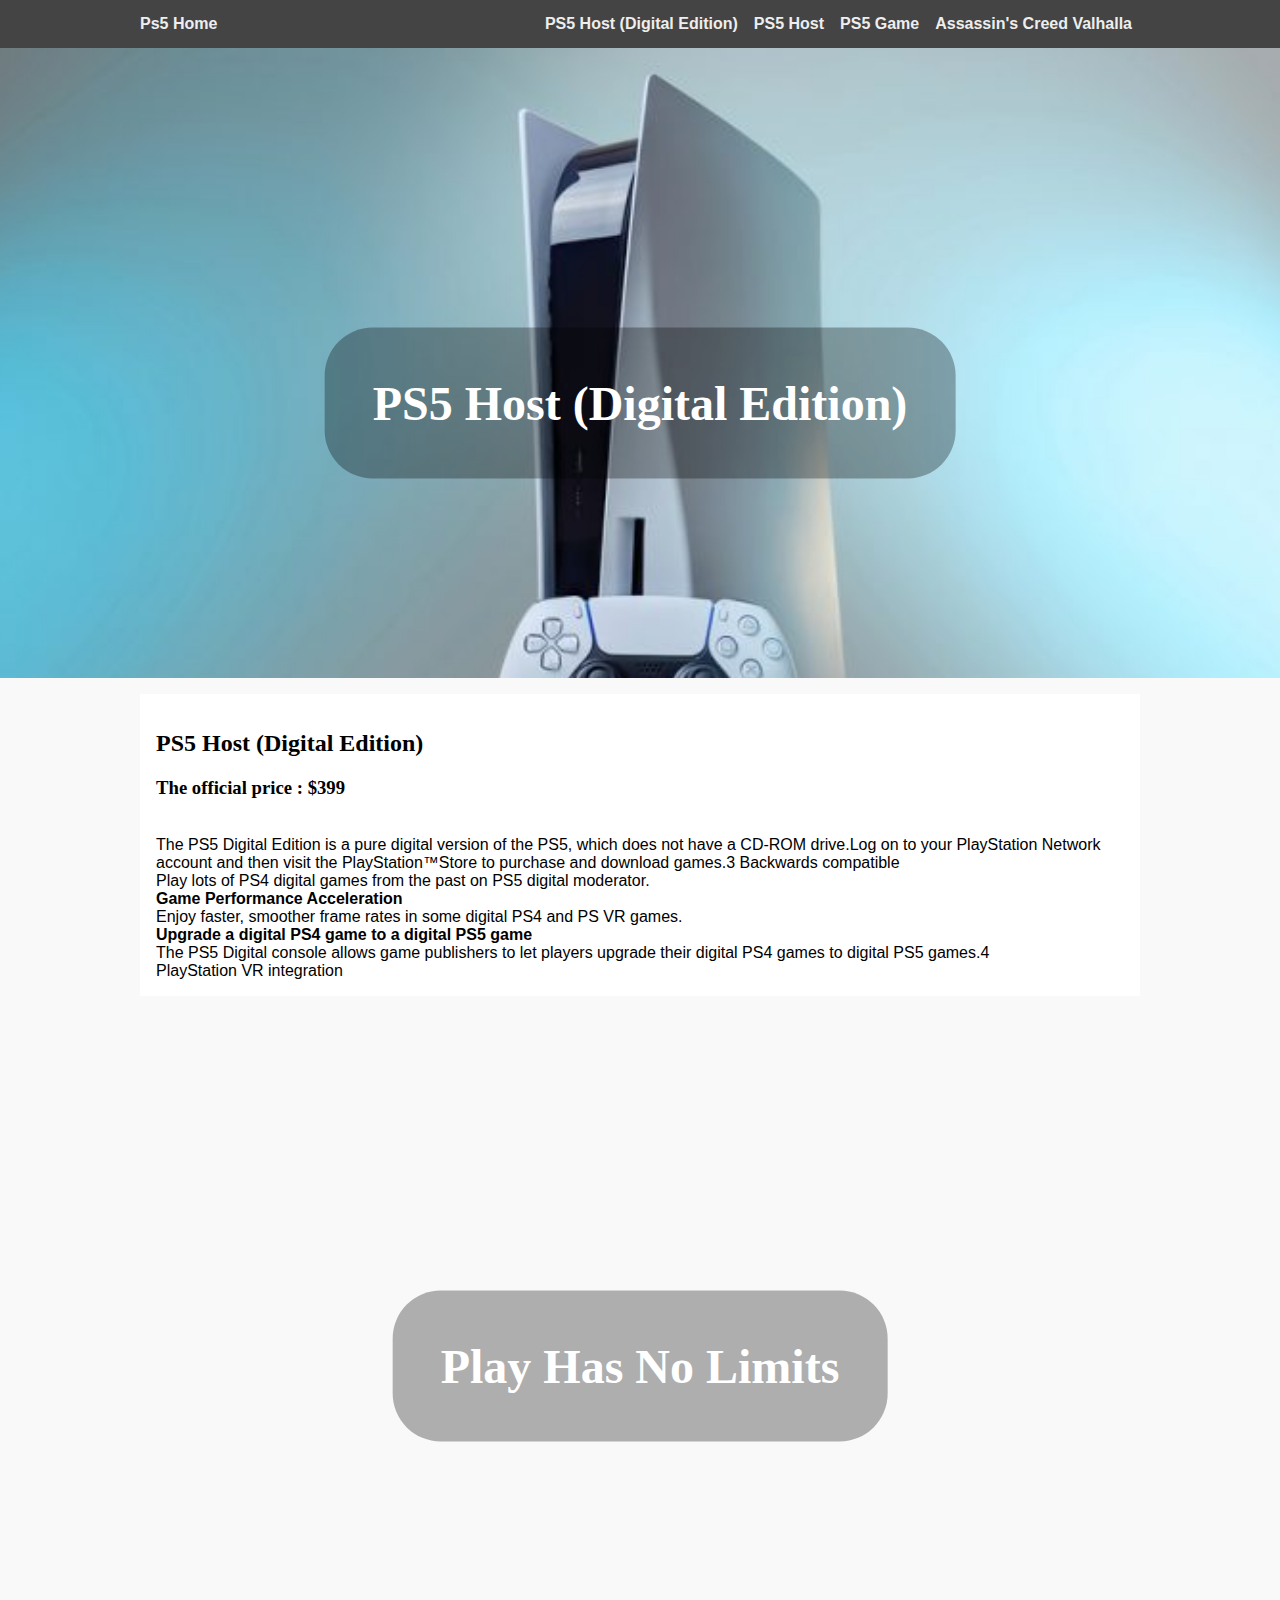
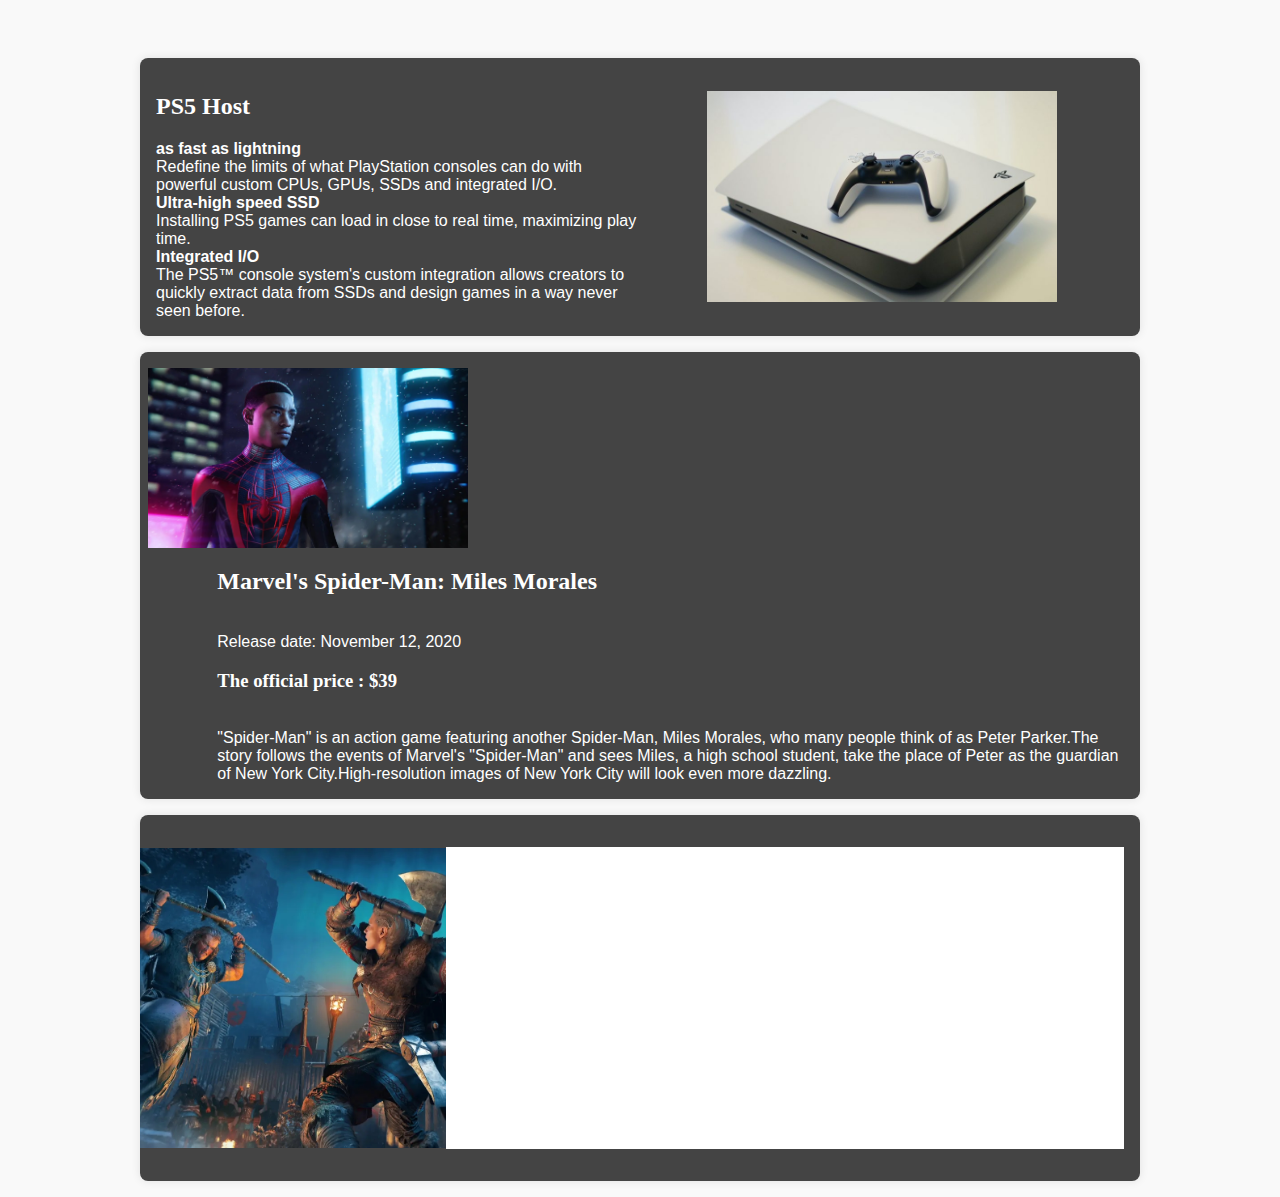
<file: zitian.zhou/m02/index.html>
<!DOCTYPE html>
<html lang="en">
<head>
	<meta charset="UTF-8">
	<meta name="viewport" content="width=device-width, initial-scale=1.0">
	<title>Zhou Store</title>
	<link rel="stylesheet" href="css/storetheme.css">
	<link rel="stylesheet" href="lib/styleguide.css">
</head>
<body>
	<header class="navbar">
		<div class="container display-flex flex-align-center">
			<div class="flex-none">
				<h1>Ps5 Home</h1>
			</div>
			<div class="flex-stretch"></div>

			<nav class="nav flex-none">
				<ul class="display-flex">
					<li><a href="#article1">PS5 Host (Digital Edition)</a></li>
					<li><a href="#article2">PS5 Host</a></li>
					<li><a href="#article3">PS5 Game</a></li>
					<li><a href="#article4">Assassin's Creed Valhalla</a></li>
				</ul>
			</nav>
		</div>
	</header>

	<div class="view-window" style="background-image:url(img/p1.jpg)">
		<h2>PS5 Host (Digital Edition)</h2>
	</div>


	<div class="container">
		<article id="article1" class="article card">
			<h2>PS5 Host (Digital Edition)</h2>
			<h3>The official price : $399</h3>
			<div class="article-body">
				<br/>
        	The PS5 Digital Edition is a pure digital version of the PS5, which does not have a CD-ROM drive.Log on to your PlayStation Network account and then visit the PlayStation™Store to purchase and download games.3
        	Backwards compatible

        	<br/>
        	Play lots of PS4 digital games from the past on PS5 digital moderator.
	        <br/>
	        <strong>Game Performance Acceleration</strong>
	        <br/>
	        Enjoy faster, smoother frame rates in some digital PS4 and PS VR games.
	        <br/>
	        <strong>Upgrade a digital PS4 game to a digital PS5 game</strong>
	        <br/>
	        The PS5 Digital console allows game publishers to let players upgrade their digital PS4 games to digital PS5 games.4
	        <br/>
	        PlayStation VR integration
	        <br/>
			</div>
		</article>

	</div>

	<div class="view-window" style="background-image:url(img/bg2.jpg)">
		<h2>Play Has No Limits</h2>
	</div>

	<div class="container">
		<div class="card soft dark display-flex">
			<article id="article2" class="article flex-stretch" style="width:50%">
			<h2>PS5 Host</h2>
			<div class="article-body">
				 <strong> as fast as lightning</strong>
	        <br/>
	        Redefine the limits of what PlayStation consoles can do with powerful custom CPUs, GPUs, SSDs and integrated I/O.
	        <br/>
	       <strong> Ultra-high speed SSD</strong>
	        <br/>
	        Installing PS5 games can load in close to real time, maximizing play time.
	        <br/>
	        <strong>Integrated I/O</strong>
	        <br/>
	        The PS5™ console system's custom integration allows creators to quickly extract data from SSDs and design games in a way never seen before.
        <br/>
			</div>
		</article>
			<div class="flex-stretch display-flex flex-align-center flex-justify-center" style="width:50%">
			<img src="img/ps5-780x470.jpeg" alt="" style="width:350px">
			</div>
		</div>
	

		<article id="article3" class="card soft dark display-flex">
			<h2>PS5 Game</h2>
			<div class="article-body">
				<div class="flex-stretch display-flex flex-align-center flex-justify-center" style="width:20%">
				<img src="img/spider.webp.jpg" alt="" style="height:180px;">
			</div>
				 <h2>Marvel's Spider-Man: Miles Morales</h2>
	          <br/>
	          Release date: November 12, 2020
	          <br/>
	         <h3>The official price : $39</h3>
	          <br/>
	          "Spider-Man" is an action game featuring another Spider-Man, Miles Morales,
	          who many people think of as Peter Parker.The story follows the events of Marvel's "Spider-Man" and sees Miles, a high school student,
	          take the place of Peter as the guardian of New York City.High-resolution images of New York City will look even more dazzling.
			</div>
		</article>

		<div class="card soft dark display-flex">
			<div class="flex-stretch display-flex flex-align-center flex-justify-center" style="width:30%">
				<img src="img/va.webp.jpg" alt="" style="height:300px;">
			</div>
			<article id="article4" class="article card">
			<h2>Assassin's creed Valhalla</h2>
			<div class="article-body">
				  Release date: November 12, 2020
          <br/>
          <h3>The official price : $39</h3>
          <br/>
          <br/>
	          Introductions: Assassin's Creed is the latest in a series of stealth games.
	          This work takes the most turbulent Viking era - the England of the 9th century as the stage,
	          describes the Viking leader Ivel's battle deeds and glorious course.
	          In addition to the assassinations and free-wheeling parkour moves that are the hallmarks of the series,
	          Viking style, bold action is added.The PS5 version supports 4K/ 60FPS.
			</div>
		</article>
		</div>
</div>
</body>
</html>
</file>
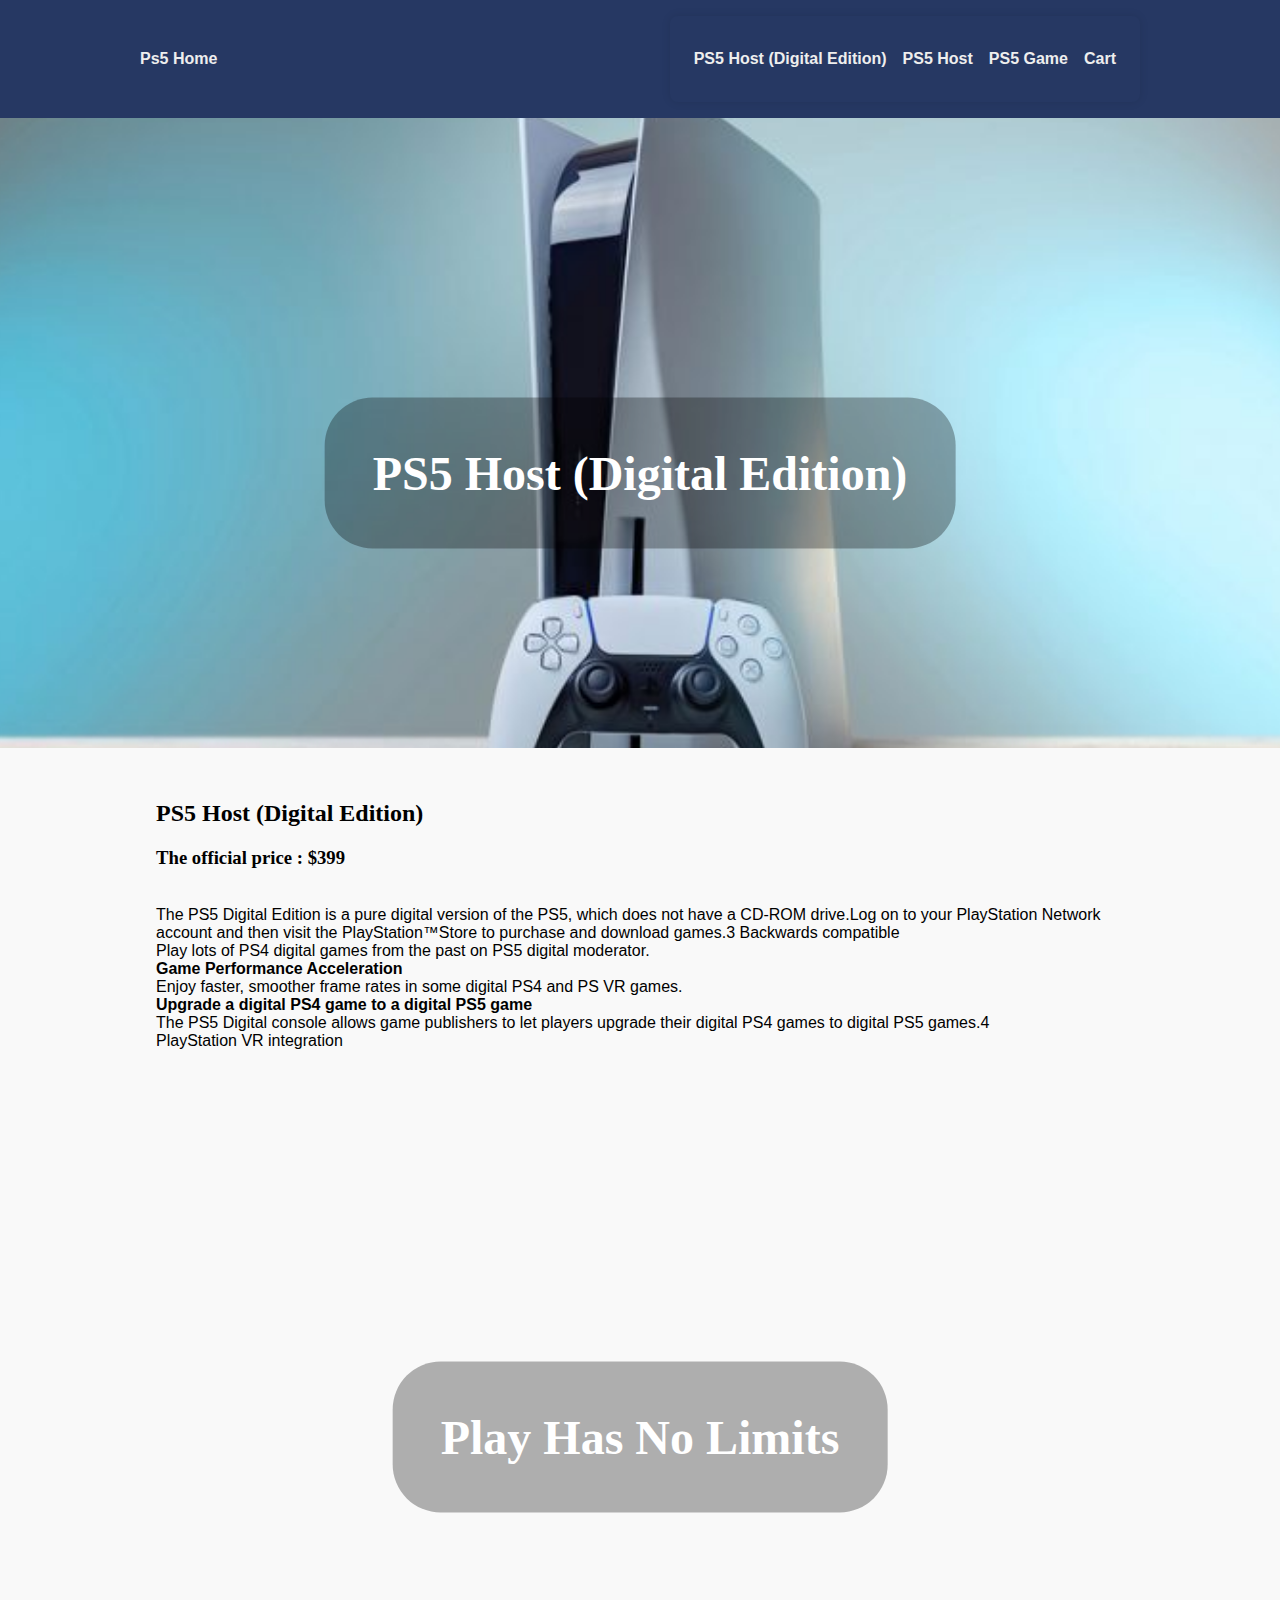
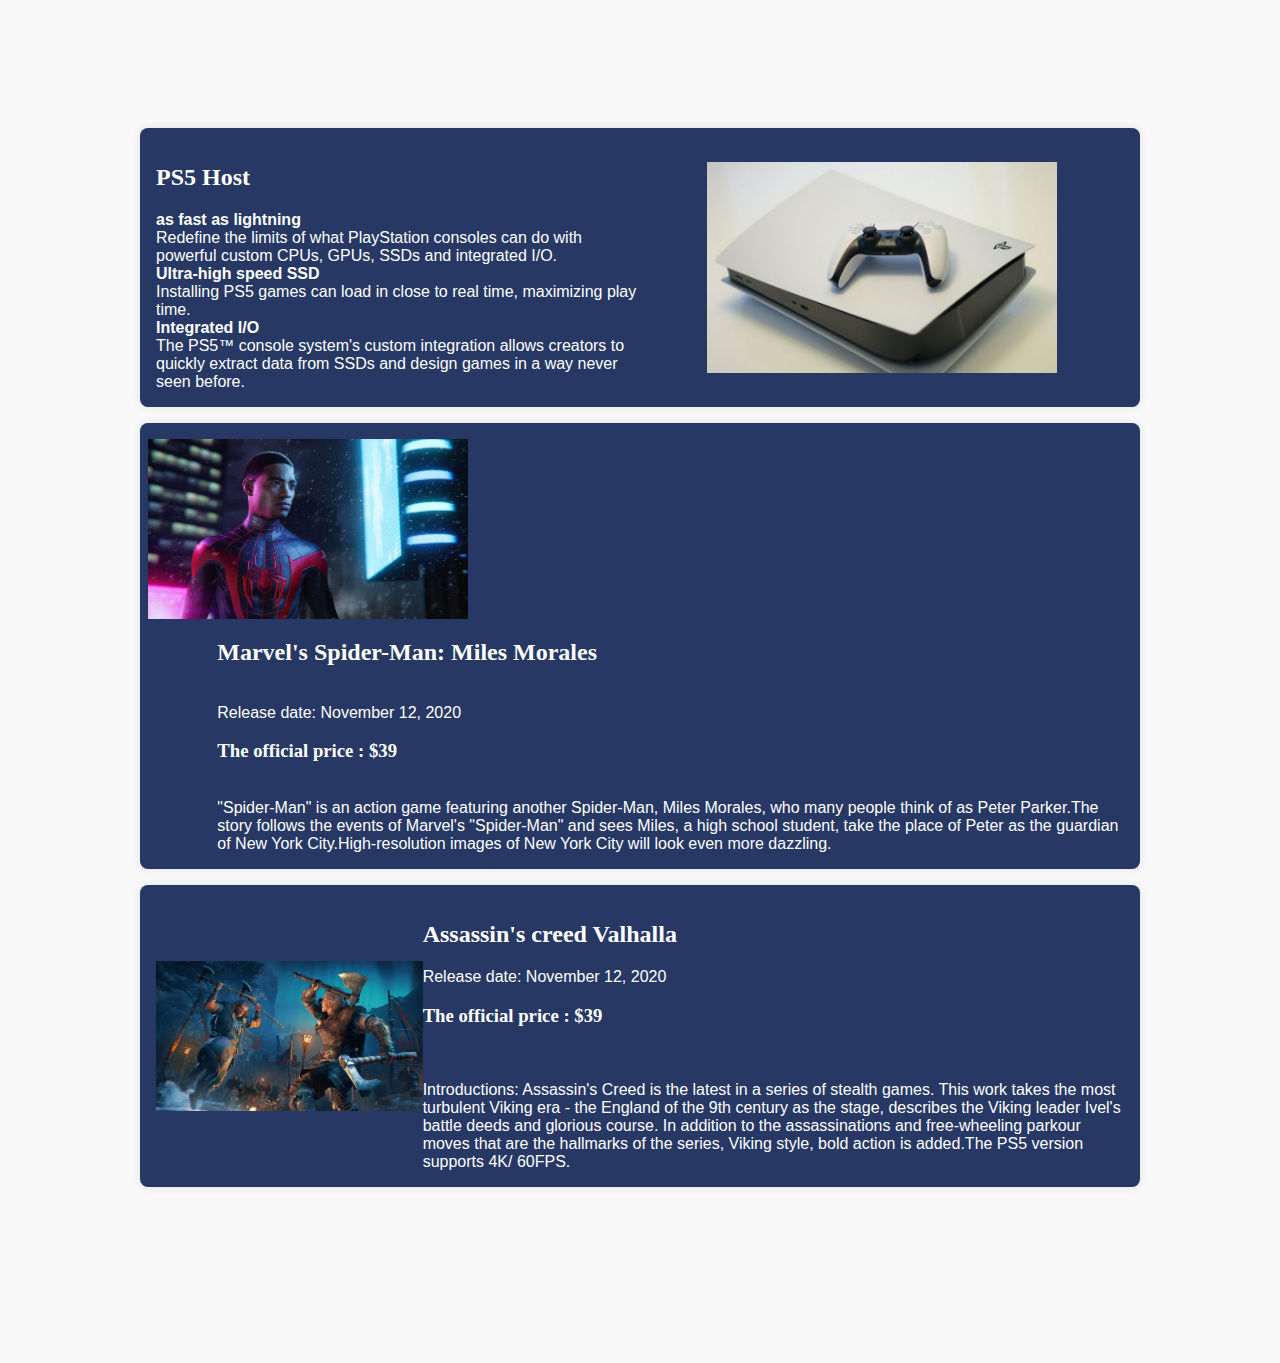
<file: zitian.zhou/m05/index.html>
<!DOCTYPE html>
<html lang="en">
<head>
	<meta charset="UTF-8">
	<meta name="viewport" content="width=device-width, initial-scale=1.0">
	<title>Zhou Store</title>

	<link rel="stylesheet" href="lib/css/gridsystem.css">
	<link rel="stylesheet" href="lib/css/storetheme.css">
	<link rel="stylesheet" href="lib/css/styleguide.css">


</head>
<body>
	<header class="navbar">
		<div class="container display-flex flex-align-center">
			<div class="flex-none">
				<h1>Ps5 Home</h1>
			</div>
			<div class="flex-stretch"></div>

			<nav class="nav flex-none card soft" >
				<ul class="display-flex" >
					<li><a href="#article1">PS5 Host (Digital Edition)</a></li>
					<li><a href="#article2">PS5 Host</a></li>
					<li><a href="#article3">PS5 Game</a></li>
					<li><a href="#article4">Cart</a></li>
				</ul>
			</nav>
		</div>
	</header>

	<div class="view-window" style="background-image:url(img/p1.jpg)">
		<h2>PS5 Host (Digital Edition)</h2>
	</div>


	<div class="container">
		<article id="article1" class="article card">
			<h2>PS5 Host (Digital Edition)</h2>
			<h3>The official price : $399</h3>
			<div class="article-body">
				<br/>
        	The PS5 Digital Edition is a pure digital version of the PS5, which does not have a CD-ROM drive.Log on to your PlayStation Network account and then visit the PlayStation™Store to purchase and download games.3
        	Backwards compatible

        	<br/>
        	Play lots of PS4 digital games from the past on PS5 digital moderator.
	        <br/>
	        <strong>Game Performance Acceleration</strong>
	        <br/>
	        Enjoy faster, smoother frame rates in some digital PS4 and PS VR games.
	        <br/>
	        <strong>Upgrade a digital PS4 game to a digital PS5 game</strong>
	        <br/>
	        The PS5 Digital console allows game publishers to let players upgrade their digital PS4 games to digital PS5 games.4
	        <br/>
	        PlayStation VR integration
	        <br/>
			</div>
		</article>

	</div>

	<div class="view-window" style="background-image:url(img/bg2.jpg)">
		<h2>Play Has No Limits</h2>
	</div>

	<div class="container">
		<div class="card soft dark display-flex">
			<article id="article2" class="article flex-stretch" style="width:50%">
			<h2>PS5 Host</h2>
			<div class="article-body">
				 <strong> as fast as lightning</strong>
	        <br/>
	        Redefine the limits of what PlayStation consoles can do with powerful custom CPUs, GPUs, SSDs and integrated I/O.
	        <br/>
	       <strong> Ultra-high speed SSD</strong>
	        <br/>
	        Installing PS5 games can load in close to real time, maximizing play time.
	        <br/>
	        <strong>Integrated I/O</strong>
	        <br/>
	        The PS5™ console system's custom integration allows creators to quickly extract data from SSDs and design games in a way never seen before.
        <br/>
			</div>
		</article>
			<div class="flex-stretch display-flex flex-align-center flex-justify-center" style="width:50%">
			<img src="img/ps5-780x470.jpeg" alt="" style="width:350px">
			</div>
		</div>
	

		<article id="article3" class="card soft dark display-flex">
			<h2>PS5 Game</h2>
			<div class="article-body">
				<div class="flex-stretch display-flex flex-align-center flex-justify-center" style="width:20%">
				<img src="img/spider.webp.jpg" alt="" style="height:180px;">
			</div>
				 <h2>Marvel's Spider-Man: Miles Morales</h2>
	          <br/>
	          Release date: November 12, 2020
	          <br/>
	         <h3>The official price : $39</h3>
	          <br/>
	          "Spider-Man" is an action game featuring another Spider-Man, Miles Morales,
	          who many people think of as Peter Parker.The story follows the events of Marvel's "Spider-Man" and sees Miles, a high school student,
	          take the place of Peter as the guardian of New York City.High-resolution images of New York City will look even more dazzling.
			</div>
		</article>

		<div class="card soft dark display-flex">
			<div class="flex-stretch display-flex flex-align-center flex-justify-center" style="width:50%">
				<img src="img/va.webp.jpg" alt="" style="height:150px;">
			</div>
			<article id="article4" class="article card1">
			<h2>Assassin's creed Valhalla</h2>
			<div class="article-body">
				  Release date: November 12, 2020
          <br/>
          <h3>The official price : $39</h3>
          <br/>
          <br/>
	          Introductions: Assassin's Creed is the latest in a series of stealth games.
	          This work takes the most turbulent Viking era - the England of the 9th century as the stage,
	          describes the Viking leader Ivel's battle deeds and glorious course.
	          In addition to the assassinations and free-wheeling parkour moves that are the hallmarks of the series,
	          Viking style, bold action is added.The PS5 version supports 4K/ 60FPS.
			</div>
		</article>
		</div>
</div>
</body>
</html>
</file>
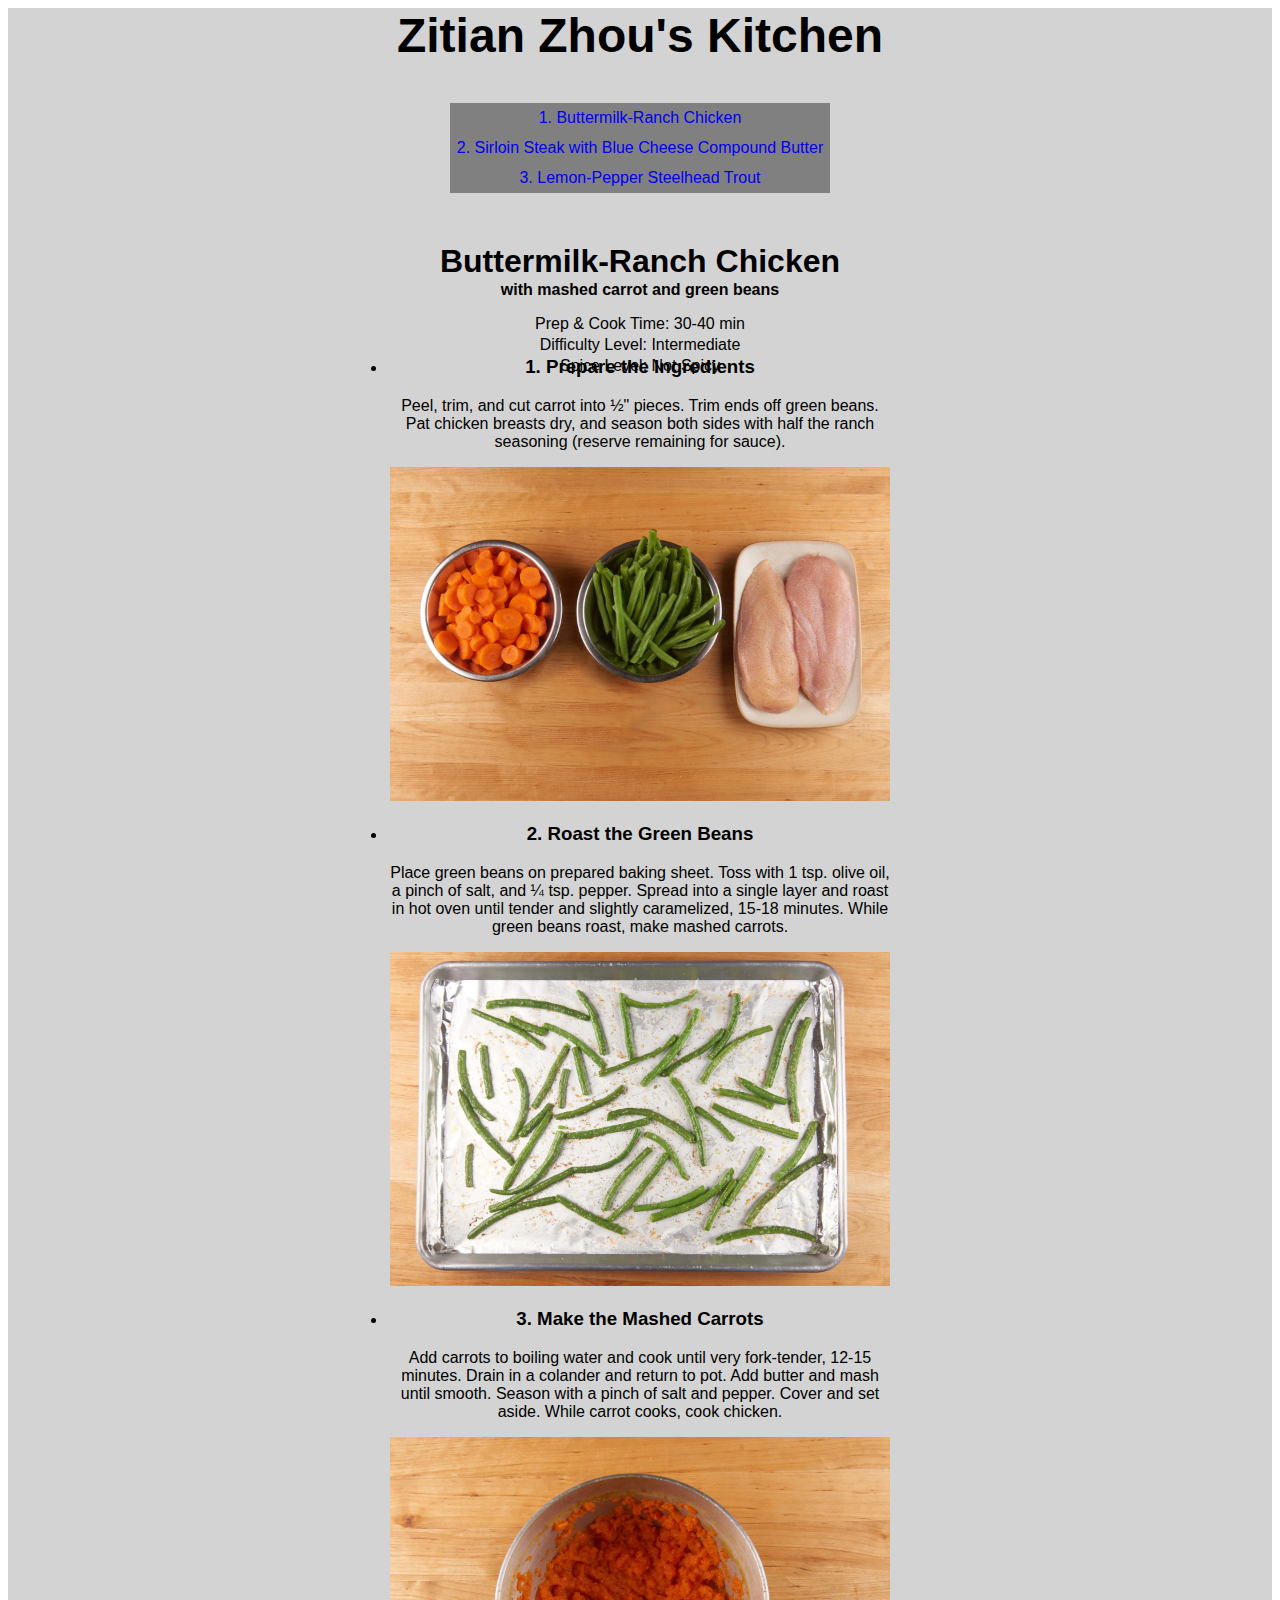
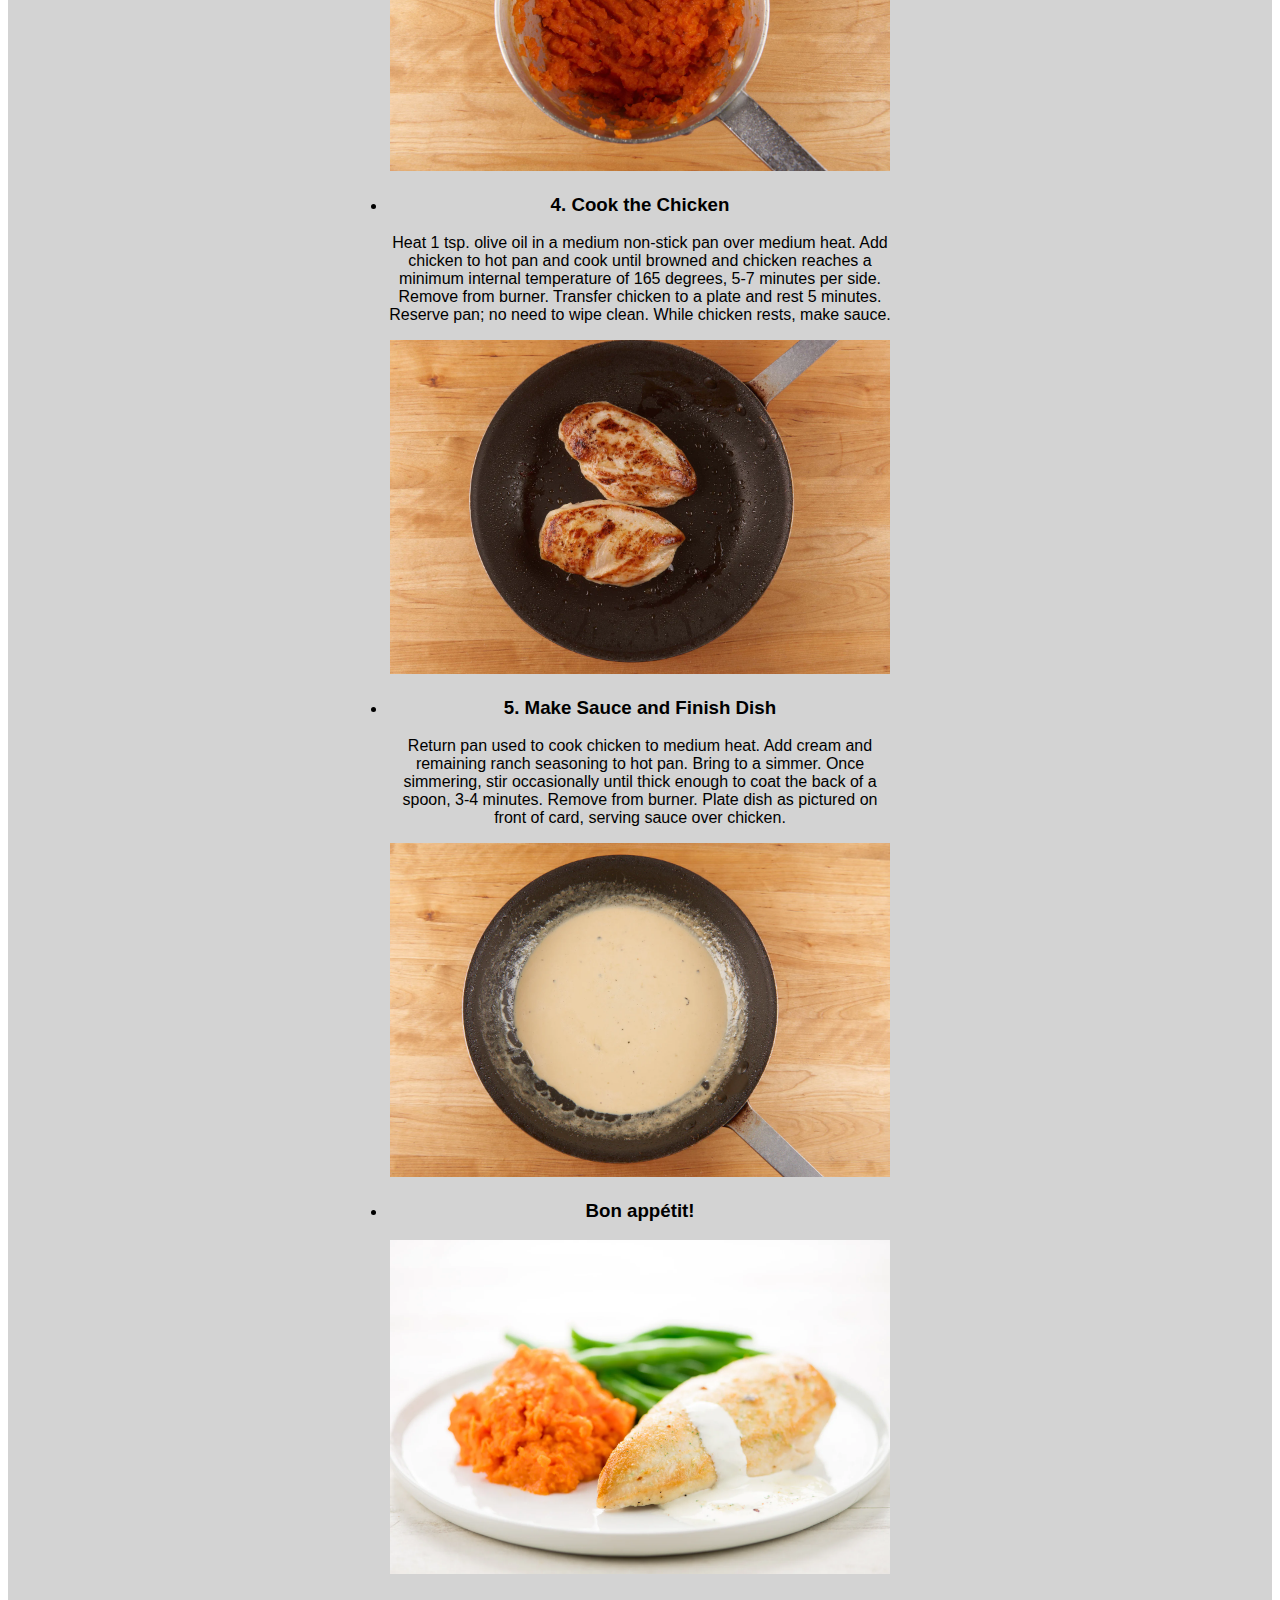
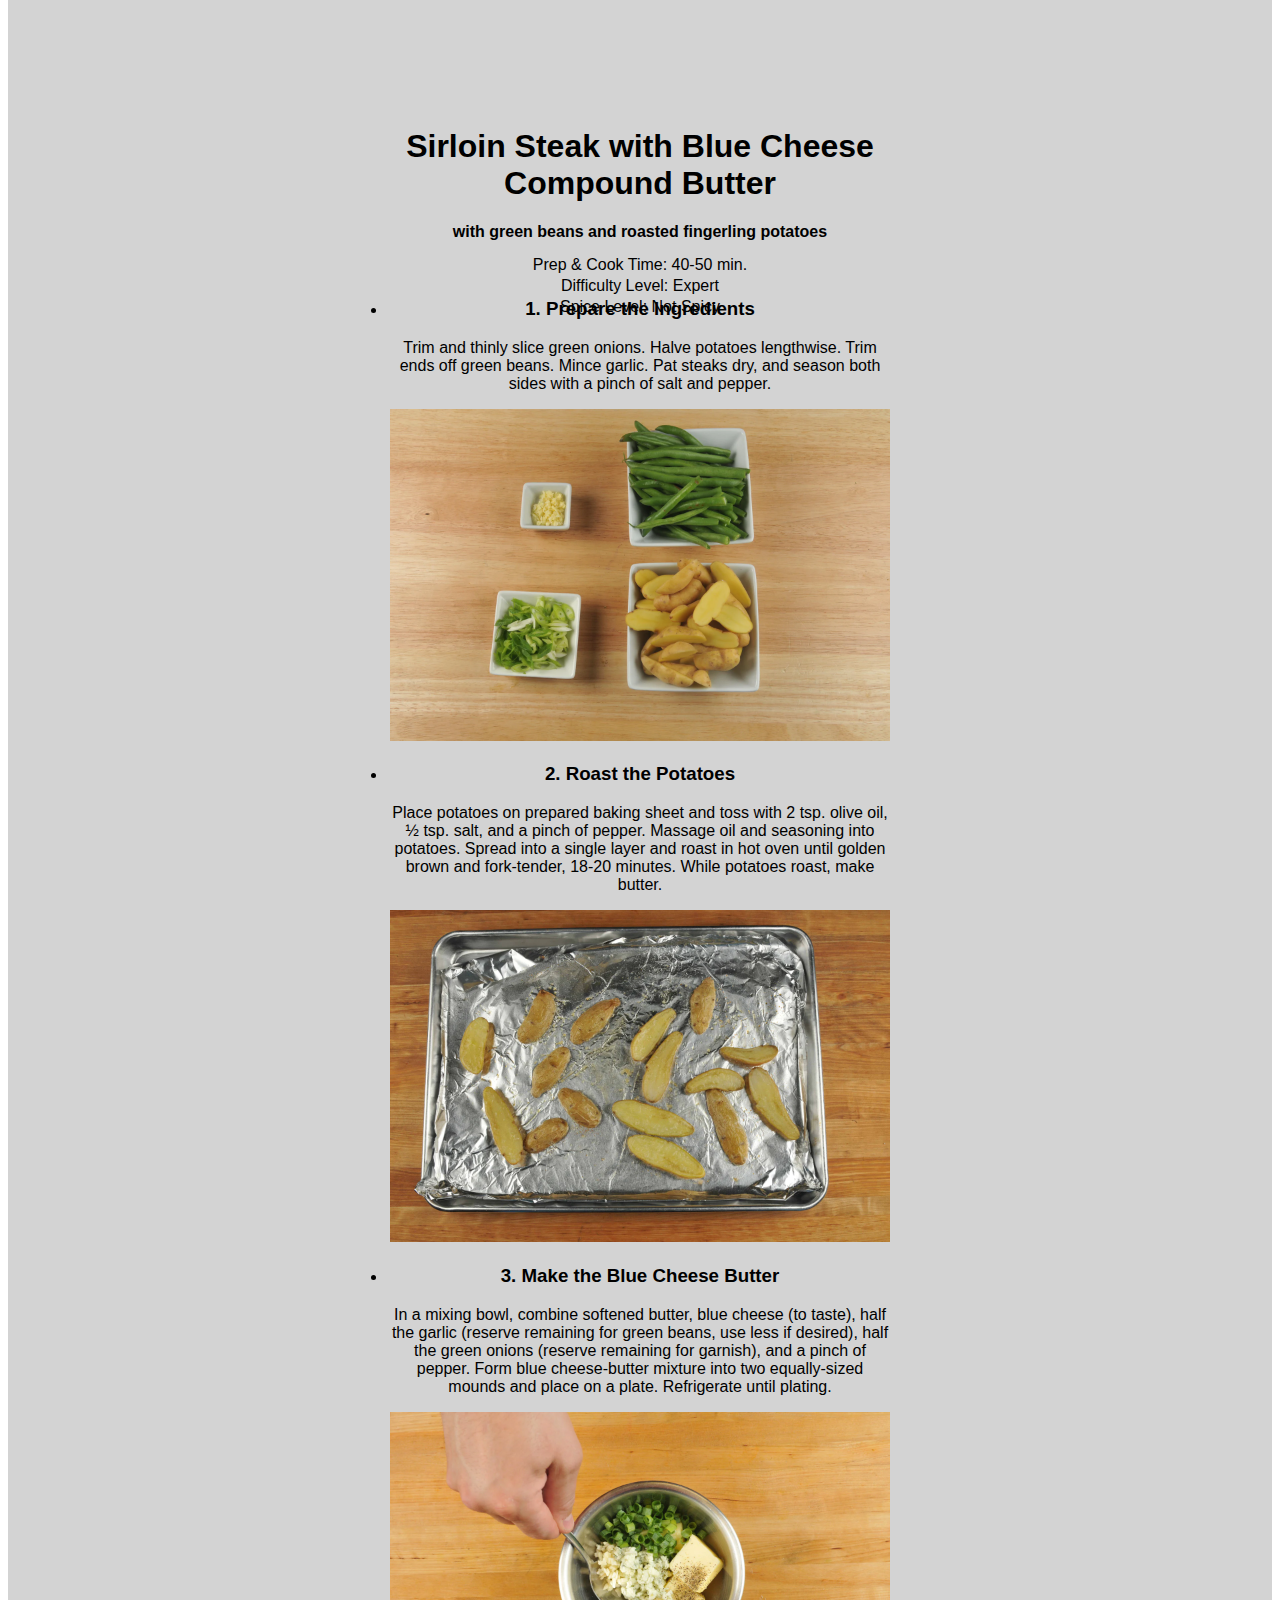
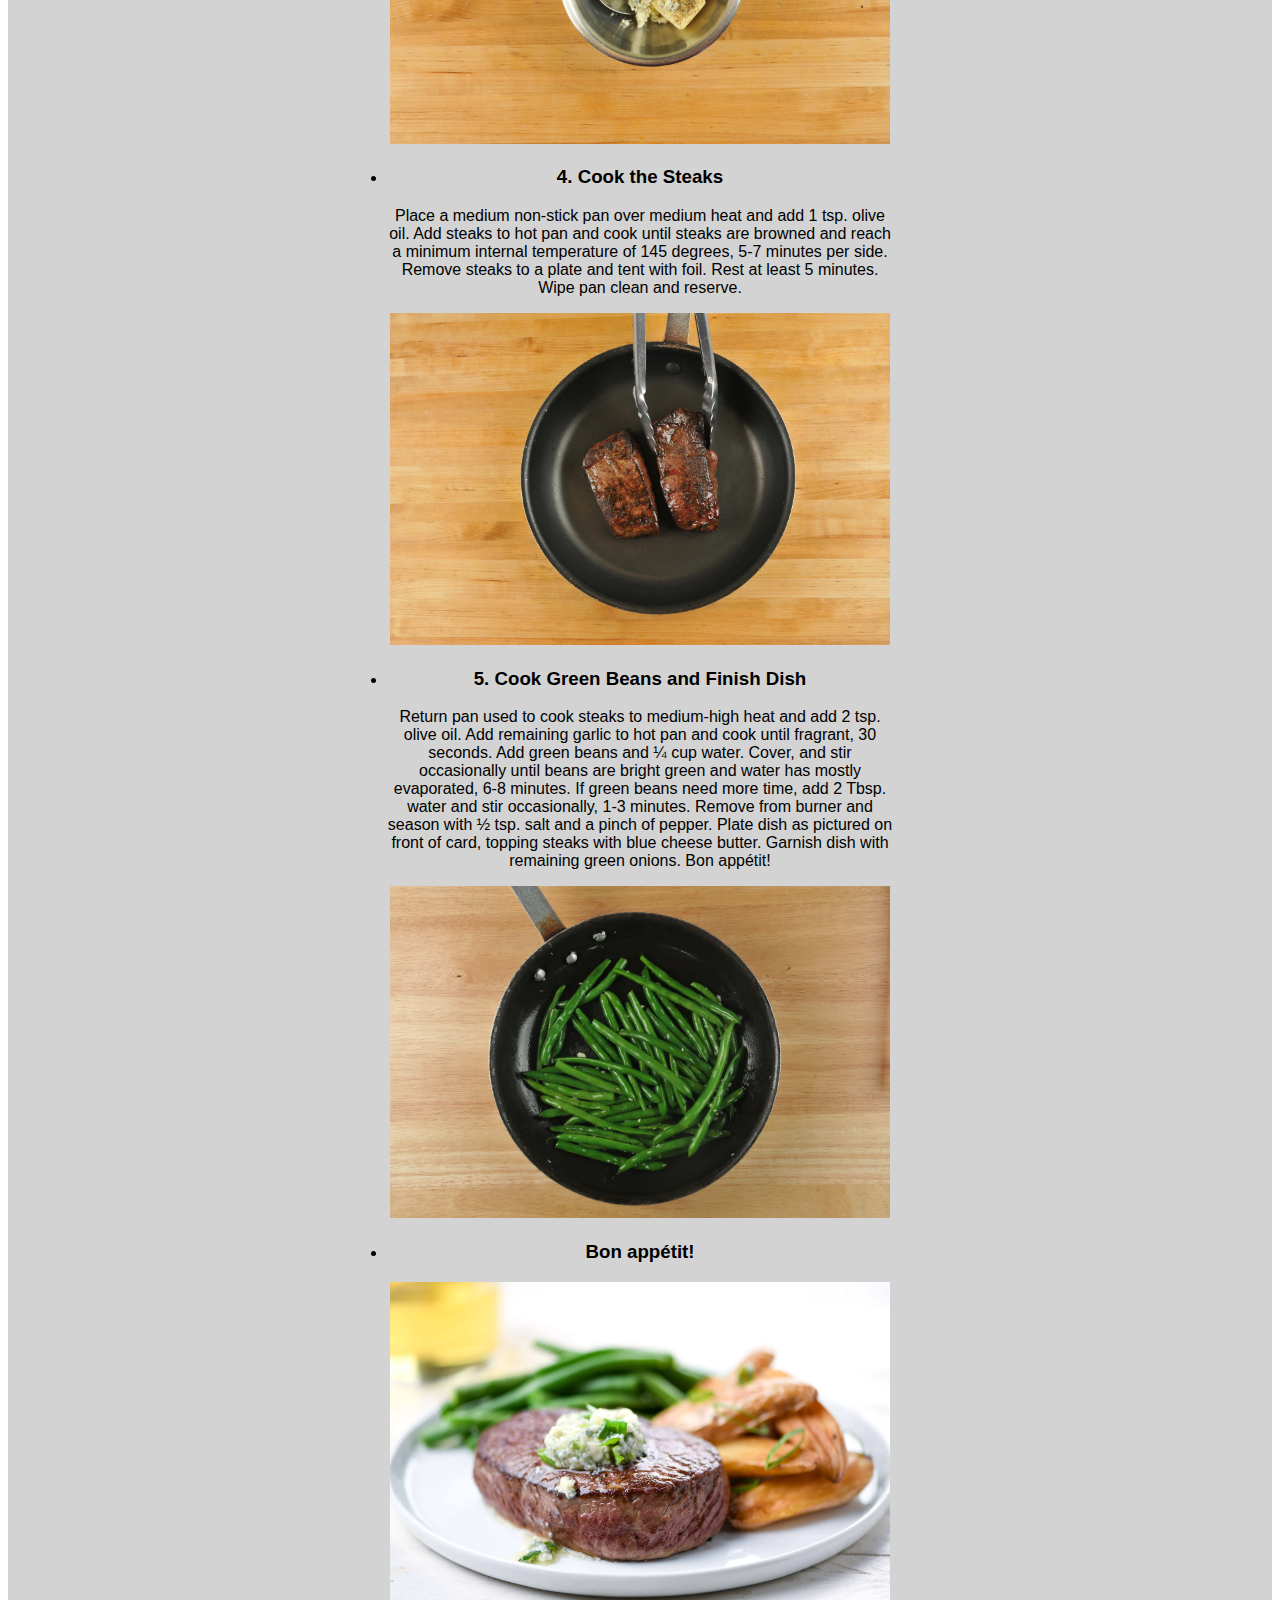
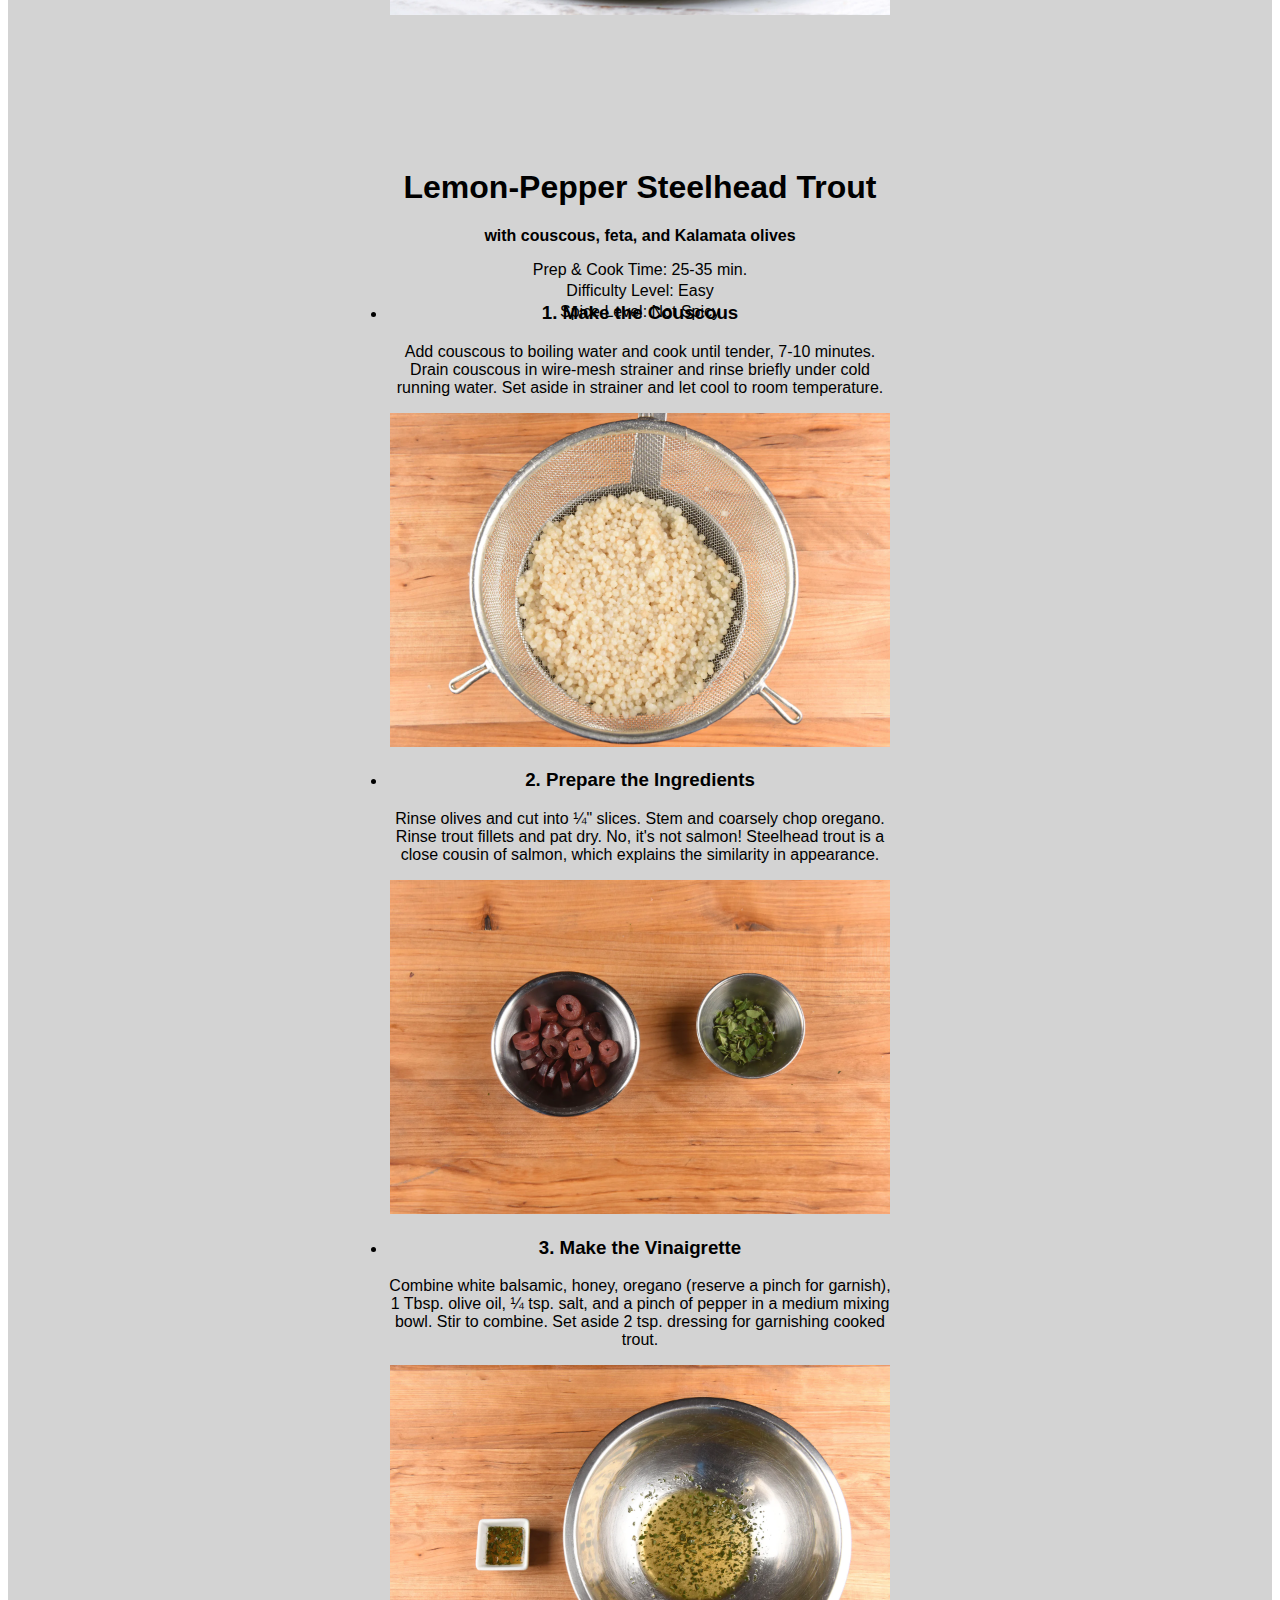
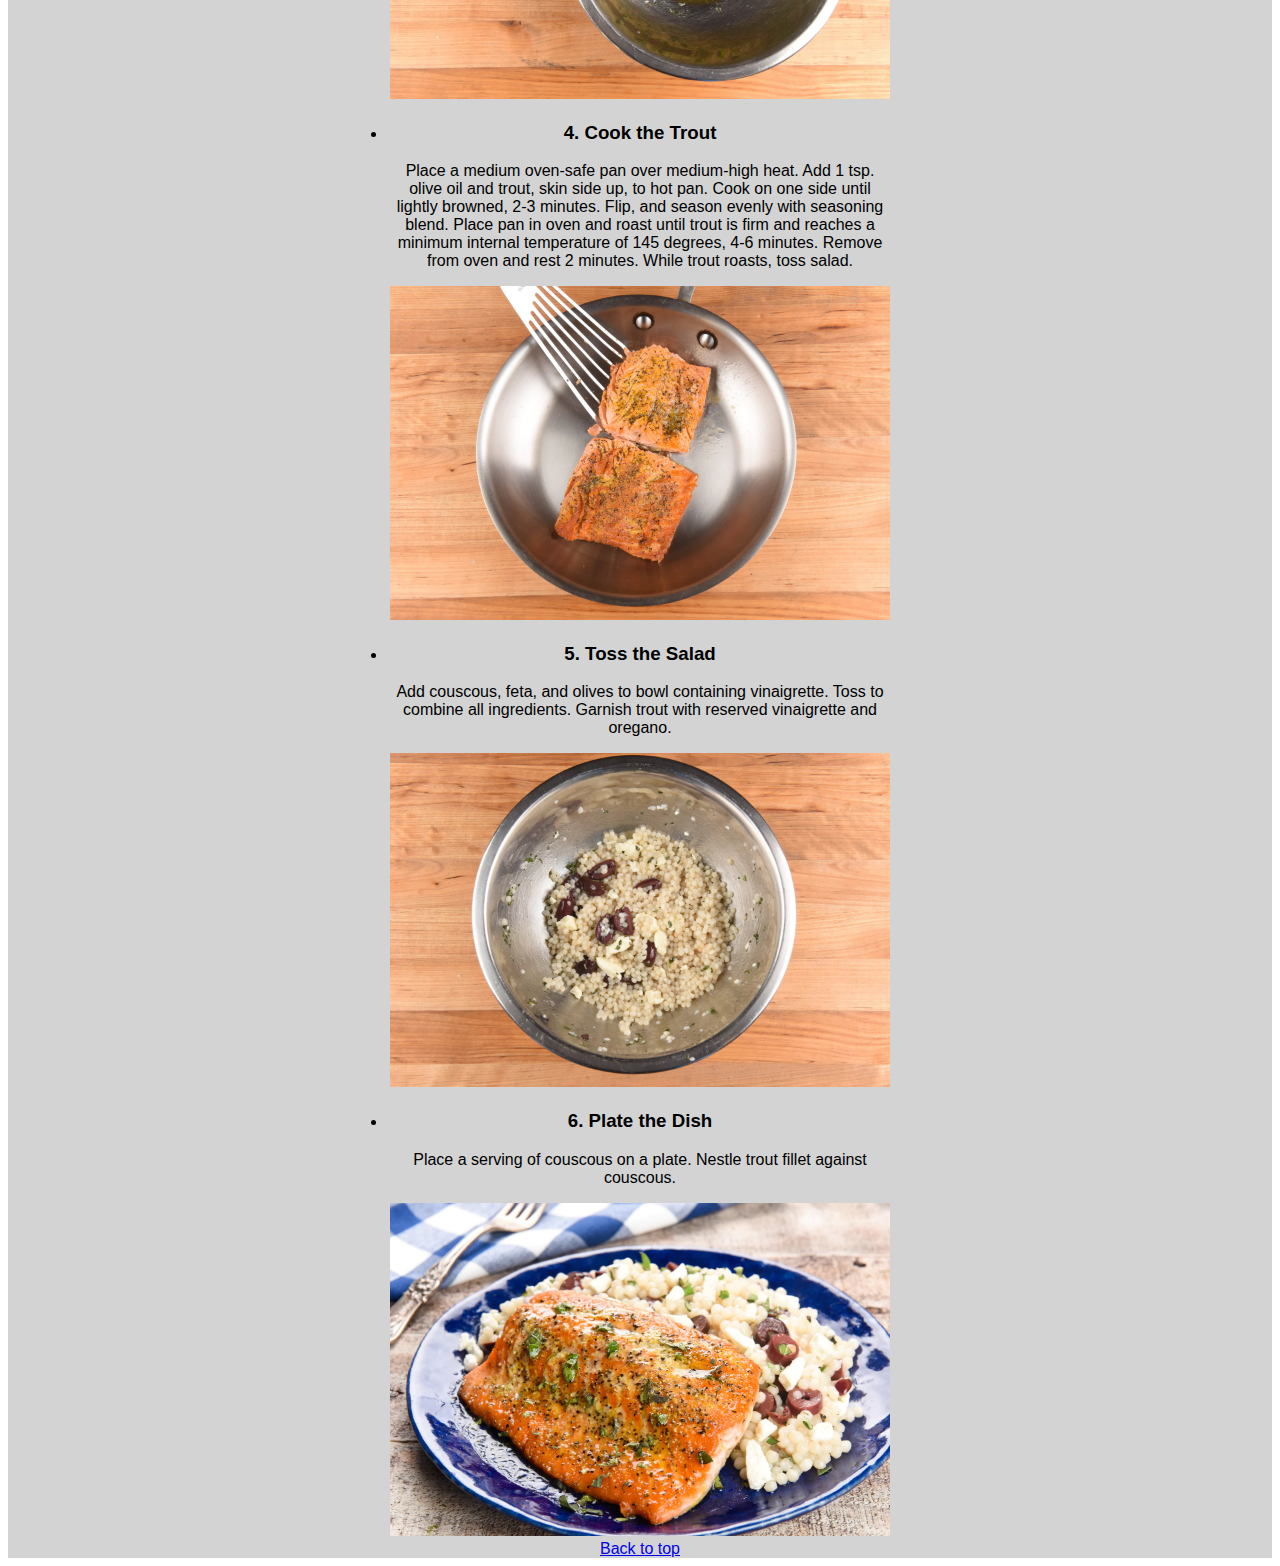
<file: zitian.zhou/m01/Recipe.html>
<!DOCTYPE html>
<html lang="en">
<head>
	<meta charset="UTF-8">
	<meta name="viewport" content="width=device-width, initial-scale=1.0">
	<title>Document</title>
	<link rel="stylesheet" type="text/css" href="Recipe.css">
</head>
<body>
	<article class="main">
	<h1>Zitian Zhou's Kitchen</h1>
	<div class="menu">
<a href="#Buttermilk-Ranch Chicken">1. Buttermilk-Ranch Chicken</a>
<a href="#Sirloin Steak with Blue Cheese Compound Butter">2. Sirloin Steak with Blue Cheese Compound Butter</a>
<a href="#Lemon-Pepper Steelhead Trout">3. Lemon-Pepper Steelhead Trout</a>
</div>
	<article class="layout">
		<div>
		<h2 id="Buttermilk-Ranch Chicken">
			Buttermilk-Ranch Chicken
		</h2>
		<h4>with mashed carrot and green beans</h4>
		
		<div class="note">
		<p>Prep & Cook Time: 30-40 min</p>
		<p>Difficulty Level: Intermediate</p>
		<p>Spice Level: Not Spicy</p>
		</div>
		
		
			<li>
				<h3>1. Prepare the Ingredients</h3>
				<p>Peel, trim, and cut carrot into ½" pieces. Trim ends off green beans. Pat chicken breasts dry, and season both sides with half the ranch seasoning (reserve remaining for sauce).</p>
								<img style="width: 500px"src="./RecipeImage/a1.webp" alt="Prepare the Ingredients">

			</li>
			<li>
				<h3>2. Roast the Green Beans</h3>
				<p>Place green beans on prepared baking sheet. Toss with 1 tsp. olive oil, a pinch of salt, and ¼ tsp. pepper. Spread into a single layer and roast in hot oven until tender and slightly caramelized, 15-18 minutes. While green beans roast, make mashed carrots.</p>
								<img style="width: 500px"src="./RecipeImage/a2.webp" alt="Roast the Green Beans">

			</li>
			<li>
				<h3>3. Make the Mashed Carrots</h3>
				<p>Add carrots to boiling water and cook until very fork-tender, 12-15 minutes. Drain in a colander and return to pot. Add butter and mash until smooth. Season with a pinch of salt and pepper. Cover and set aside. While carrot cooks, cook chicken.</p>
								<img style="width: 500px"src="./RecipeImage/a3.webp" alt="Make the Mashed Carrots">

			</li>
			<li>
				<h3>4. Cook the Chicken</h3>
				<p>Heat 1 tsp. olive oil in a medium non-stick pan over medium heat. Add chicken to hot pan and cook until browned and chicken reaches a minimum internal temperature of 165 degrees, 5-7 minutes per side. Remove from burner. Transfer chicken to a plate and rest 5 minutes. Reserve pan; no need to wipe clean. While chicken rests, make sauce.</p>
								<img style="width: 500px"src="./RecipeImage/a4.webp" alt="Cook the Chicken">

			</li>
			<li>
				<h3>5. Make Sauce and Finish Dish</h3>
				<p>Return pan used to cook chicken to medium heat. Add cream and remaining ranch seasoning to hot pan. Bring to a simmer. Once simmering, stir occasionally until thick enough to coat the back of a spoon, 3-4 minutes. Remove from burner. Plate dish as pictured on front of card, serving sauce over chicken. </p>
								<img style="width: 500px"src="./RecipeImage/a5.webp" alt="Make Sauce and Finish Dish">

			</li>
			<li>
				<h3>Bon appétit!</h3>
								<img style="width: 500px"src="./RecipeImage/as.webp">

			</li>
		</div>
		<div>
			<h2 class="sep" id="Sirloin Steak with Blue Cheese Compound Butter">Sirloin Steak with Blue Cheese Compound Butter</h2>
			<h4 >with green beans and roasted fingerling potatoes</h4>
			<div class="note">
			<p>Prep & Cook Time: 40-50 min.</p>
			<p>Difficulty Level: Expert</p> 
			<p>Spice Level: Not Spicy</p>
			</div>
			 <li>
			 	<h3>1. Prepare the Ingredients</h3>
			 	<p>Trim and thinly slice green onions. Halve potatoes lengthwise. Trim ends off green beans. Mince garlic. Pat steaks dry, and season both sides with a pinch of salt and pepper.</p>
			 	<img style="width: 500px" src="./RecipeImage/b1.webp" alt="">
			 </li>
			 <li>
			 	<h3>2. Roast the Potatoes</h3>
			 	<p>Place potatoes on prepared baking sheet and toss with 2 tsp. olive oil, ½ tsp. salt, and a pinch of pepper. Massage oil and seasoning into potatoes. Spread into a single layer and roast in hot oven until golden brown and fork-tender, 18-20 minutes. While potatoes roast, make butter.</p>
			 	<img style="width: 500px" src="./RecipeImage/b2.webp" alt="">
			 </li>
			 <li>
			 	<h3>3. Make the Blue Cheese Butter</h3>
			 	<p>In a mixing bowl, combine softened butter, blue cheese (to taste), half the garlic (reserve remaining for green beans, use less if desired), half the green onions (reserve remaining for garnish), and a pinch of pepper. Form blue cheese-butter mixture into two equally-sized mounds and place on a plate. Refrigerate until plating.</p>
			 	<img style="width: 500px" src="./RecipeImage/b3.webp" alt="">
			 </li>
			 <li>
			 	<h3>4. Cook the Steaks</h3>
			 	<p>Place a medium non-stick pan over medium heat and add 1 tsp. olive oil. Add steaks to hot pan and cook until steaks are browned and reach a minimum internal temperature of 145 degrees, 5-7 minutes per side. Remove steaks to a plate and tent with foil. Rest at least 5 minutes. Wipe pan clean and reserve.</p>
			 	<img style="width: 500px" src="./RecipeImage/b4.webp" alt="">
			 </li>
			 <li>
			 	<h3>5. Cook Green Beans and Finish Dish</h3>
			 	<p>Return pan used to cook steaks to medium-high heat and add 2 tsp. olive oil. Add remaining garlic to hot pan and cook until fragrant, 30 seconds. Add green beans and ¼ cup water. Cover, and stir occasionally until beans are bright green and water has mostly evaporated, 6-8 minutes. If green beans need more time, add 2 Tbsp. water and stir occasionally, 1-3 minutes. Remove from burner and season with ½ tsp. salt and a pinch of pepper. Plate dish as pictured on front of card, topping steaks with blue cheese butter. Garnish dish with remaining green onions. Bon appétit!</p>
			 	<img style="width: 500px" src="./RecipeImage/b5.webp" alt="">
			 </li>
			 </li>
			<li>
				<h3>Bon appétit!</h3>
								<img style="width: 500px"src="./RecipeImage/bs.webp">

			</li>
		</div>
<div>
		<h2 class="sep" id="Lemon-Pepper Steelhead Trout">Lemon-Pepper Steelhead Trout</h2>
		<h4>with couscous, feta, and Kalamata olives</h4>
		<div class="note">
		<p>Prep & Cook Time: 25-35 min.</p>
		<p>Difficulty Level: Easy</p>
		<p>Spice Level: Not Spicy</p>
		</div>
	<li>
		<h3>1. Make the Couscous</h3>
		<p>Add couscous to boiling water and cook until tender, 7-10 minutes. Drain couscous in wire-mesh strainer and rinse briefly under cold running water. Set aside in strainer and let cool to room temperature.</p>
		<img style="width: 500px"src="./RecipeImage/c1.webp">
	</li>
	<li>
		<h3>2. Prepare the Ingredients</h3>
		<p>Rinse olives and cut into ¼" slices. Stem and coarsely chop oregano. Rinse trout fillets and pat dry. No, it's not salmon! Steelhead trout is a close cousin of salmon, which explains the similarity in appearance.</p>
		<img style="width: 500px"src="./RecipeImage/c2.webp">
	</li>
	<li>
		<h3>3. Make the Vinaigrette</h3>
		<p>Combine white balsamic, honey, oregano (reserve a pinch for garnish), 1 Tbsp. olive oil, ¼ tsp. salt, and a pinch of pepper in a medium mixing bowl. Stir to combine. Set aside 2 tsp. dressing for garnishing cooked trout.</p>
		<img style="width: 500px"src="./RecipeImage/c3.webp">
	</li>
	<li>
		<h3>4. Cook the Trout</h3>
		<p>Place a medium oven-safe pan over medium-high heat. Add 1 tsp. olive oil and trout, skin side up, to hot pan. Cook on one side until lightly browned, 2-3 minutes. Flip, and season evenly with seasoning blend. Place pan in oven and roast until trout is firm and reaches a minimum internal temperature of 145 degrees, 4-6 minutes. Remove from oven and rest 2 minutes. While trout roasts, toss salad.</p>
		<img style="width: 500px"src="./RecipeImage/c4.webp">
	</li>
	<li>
		<h3>5. Toss the Salad</h3>
		<p>Add couscous, feta, and olives to bowl containing vinaigrette. Toss to combine all ingredients. Garnish trout with reserved vinaigrette and oregano.</p>
		<img style="width: 500px"src="./RecipeImage/c5.webp">
	</li>
	<li>
		<h3>6. Plate the Dish</h3>
		<p>Place a serving of couscous on a plate. Nestle trout fillet against couscous.</p>
		<img style="width: 500px"src="./RecipeImage/cs.webp">
	</li>
</div>
	
	<a href="#">Back to top</a>
	</article> 
</body>
</html>
</file>
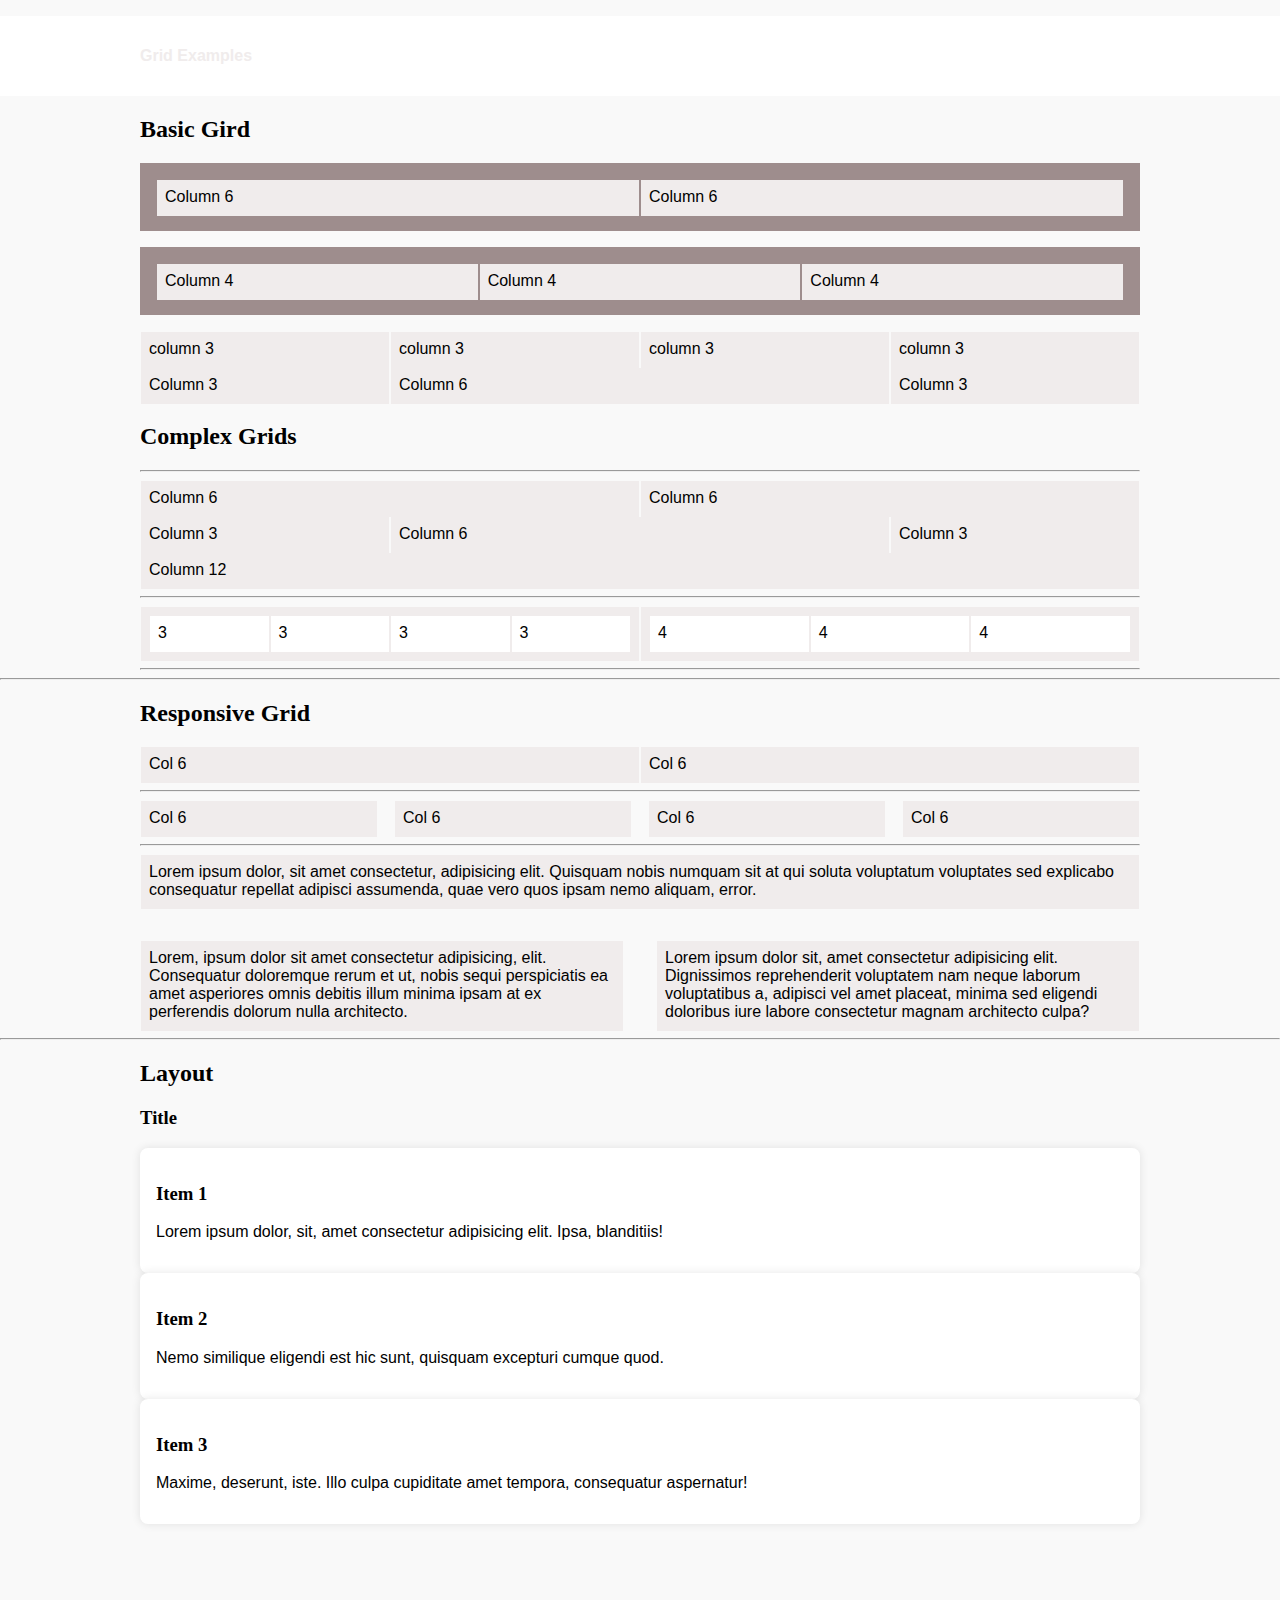
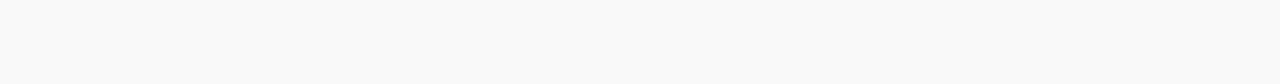
<file: zitian.zhou/m03/demo/grid.html>
<!DOCTYPE html>
<html>
<head>
	<meta charset="utf-8">
	<meta name="viewport" content="width=device-width, initial-scale=1.0">


	<title>Grid Example</title>
	<link rel="stylesheet" href="../lib/css/styleguide.css">
	<link rel="stylesheet" href="../lib/css/gridsystem.css">

	<link rel="stylesheet" href="../css/storetheme.css">

</head>
<body>

<header class="navbar card">
	<div class="container display-flex flex-align-center">
		<div class="flex-none">
			<h1>Grid Examples</h1>
		</div>
	</div>
</header>

	<div class="container">
		<div class="card-soft">
			<h2>Basic Gird</h2>
			<div class="grid card medium">
				<div class="col-6">
					<div class="well">Column 6</div>
				</div>
				<div class="col-6">
					<div class="well">Column 6</div>
				</div>
			</div>
			<div class="grid card medium">
				<div class="col-4">
					<div class="well">Column 4</div>
				</div>
				<div class="col-4">
					<div class="well">Column 4</div>
				</div>
				<div class="col-4">
					<div class="well">Column 4</div>
				</div>
			</div>
			<div class="grid">
				<div class="col-3">
					<div class="well">column 3</div>
				</div>
				<div class="col-3">
					<div class="well">column 3</div>
				</div>
				<div class="col-3">
					<div class="well">column 3</div>
				</div>
				<div class="col-3">
					<div class="well">column 3</div>
				</div>
			</div>
			<div class="grid">
				<div class="col-3">
					<div class="well">Column 3</div>
				</div>
				<div class="col-6">
					<div class="well">Column 6</div>
				</div>
				<div class="col-3">
					<div class="well">Column 3</div>
				</div>
			</div>
		</div>
	</div>

	<div class="container">
		<div class="card-soft">
			<div>
				<h2>Complex Grids</h2>
			</div>

<hr>
<div class="grid">
	<div class="col-6">
		<div class="well">Column 6</div>
	</div>
<div class="col-6">
		<div class="well">Column 6</div>
	</div>
				<div class="col-3">
					<div class="well">Column 3</div>
				</div>
				<div class="col-6">
					<div class="well">Column 6</div>
				</div>
				<div class="col-3">
					<div class="well">Column 3</div>
				</div>
				<div class="col-12">
					<div class="well">Column 12</div>
				</div>
			</div>
<hr>

<div class="grid">
	<div class="col-6">
		<div class="well">
			<div class="grid">
				<div class="col-3">
					<div class="well">3</div>
				</div>
				<div class="col-3">
					<div class="well">3</div>
				</div>
				<div class="col-3">
					<div class="well">3</div>
				</div>
				<div class="col-3">
					<div class="well">3</div>
				</div>
			</div>
		</div>
	</div>
	<div class="col-6">
		<div class="well">
			<div class="grid">
				<div class="col-4">
					<div class="well">4</div>
				</div>
				<div class="col-4">
					<div class="well">4</div>
				</div>
				<div class="col-4">
					<div class="well">4</div>
				</div>
			</div>
		</div>
	</div>
</div>
		</div>
		<hr>
		</div>
	</div>
	<hr>
	<div class="container">
		<div class="card-soft">
			<div>
				<h2>Responsive Grid</h2>
			</div>

			<div class="grid">
				<div class="col-xs-12 col-md-6">
					<div class="well">Col 6</div>
				</div>
				<div class="col-xs-12 col-md-6">
					<div class="well">Col 6</div>
				</div>
			</div>
<hr>
<div class="grid gap">
	<div class="col-xs-6 col-md-3">
		<div class="well">Col 6</div>
	</div>
	<div class="col-xs-6 col-md-3">
		<div class="well">Col 6</div>
	</div>
	<div class="col-xs-6 col-md-3">
		<div class="well">Col 6</div>
	</div>
	<div class="col-xs-6 col-md-3">
		<div class="well">Col 6</div>
	</div>
</div>

<hr>
	<div class="grid gap large">
	<div class="col-xs-8 col-md-4 col-xl-12">
		<div class="well">Lorem ipsum dolor, sit amet consectetur, adipisicing elit. Quisquam nobis numquam sit at qui soluta voluptatum voluptates sed explicabo consequatur repellat adipisci assumenda, quae vero quos ipsam nemo aliquam, error.</div>
	</div>
		
	<div class="col-xs-4 col-md-4 col-xl-6">
	<div class="well">Lorem, ipsum dolor sit amet consectetur adipisicing, elit. Consequatur doloremque rerum et ut, nobis sequi perspiciatis ea amet asperiores omnis debitis illum minima ipsam at ex perferendis dolorum nulla architecto.</div>
	</div>

	<div class="col-xs-12 col-md-4 col-xl-6">
	<div class="well">Lorem ipsum dolor sit, amet consectetur adipisicing elit. Dignissimos reprehenderit voluptatem nam neque laborum voluptatibus a, adipisci vel amet placeat, minima sed eligendi doloribus iure labore consectetur magnam architecto culpa?</div>
	</div>
			</div>	
		</div>
	</div>
 <hr>
 <div class="container">
 	<div class="card-soft">
 		<div>
 			<h2>Layout</h2>
 		</div>
 	</div>
 	<div>
 		<h3>Title</h3>
 	</div>
 	<div class="col-xs-12 col-md-4">
 		<div class="card soft">
 			<h3>Item 1</h3>
 			<p>Lorem ipsum dolor, sit, amet consectetur adipisicing elit. Ipsa, blanditiis!</p>
 		</div>
 	</div>
 	<div class="col-xs-12 col-md-4">
 		<div class="card soft">
 			<h3>Item 2</h3>
 			<p>Nemo similique eligendi est hic sunt, quisquam excepturi cumque quod.</p>
 		</div>
 	</div>
 	<div class="col-xs-12 col-md-4">
 		<div class="card soft">
 			<h3>Item 3</h3>
 			<p>Maxime, deserunt, iste. Illo culpa cupiditate amet tempora, consequatur aspernatur!</p>
 		</div>
 	</div>
 </div>


</body>
</html>
</file>
<file: zitian.zhou/m02/css/storetheme.css>
:root{
	--color-neutral-light: #f0ecec;
	--color-neutral-medium: #9e8d8d;
	--color-neutral-dark: #392f2f;
}

body{
	font-family: Calibri, sans-serif;
	background-color:  #f9f9f9;
}
.view-window>h2 {
	position: absolute; 
	top: 50%;
	left: 50%;
	transform: translate(-50%,-50%);
	background-color: rgba(0, 0, 0, 0.3);
	padding: 1em;
	border-radius: 1em;
	color: #fff;
	font-size: 3em;
	
}
</file>
<file: zitian.zhou/m02/lib/styleguide.css>
*, *::before, *::after {
	box-sizing: border-box;
}

:root {
	--color-neutral-light: #eee;
	--color-neutral-medium: #999;
	--color-neutral-dark: #444;
 	
 	--color-white: #fff;
 	--color-black: #000;
	
	--header-height: 3rem;
	--border-width: 2em;
}

body {
	margin: 0;
	font-size: 100%;
	font-family: Helvetica, Arial, sans-serif;
}

h1, h2, h3, h4, h5, h6{
	font-family: Cambria, Georgia, "Times New Roman", serif;
}

a {
	text-decoration:  none;
	font-weight: bold;
	color: inherit;

}

a:hover {
	text-decoration: underline;
}

/* layout class */
.container {
	max-width: 1000px;
	margin-right: auto;
	margin-left: auto;
}
.hidden {
	display: none;
}

.display-flex { display: flex; }
.display-block { display: block; }
.display-inline-flex { display: inline-flex; }
.display-inline-block { display: inline-block; }

.flex-stretch { flex: 1 1 auto; }
.flex-none { flex: none; }

.flex-align-center { align-items: center; }
.flex-justify-center { justify-content: center; }


/* component classes */
.nav ul{
	list-style-type: none;
	margin-top: 0;
	margin-bottom: 0;
	padding-left: 0;
}

.navbar {
	background-color: var(--color-neutral-dark);
	color: var(--color-neutral-light);
	line-height: var(--header-height);
}

.navbar h1 {
	font-size: 1em;
	font-family: Helvetica, Arial, sans-serif;
	margin: 0;
}

.navbar a{
	padding: 0 0.5em;
}

.view-window{
	position: relative;
	overflow: hidden;
	background-size: cover;
	background-position: center;
	background-attachment: fixed;
	height: 70vh;
}

.card{
	background-color:  var(--color-white);
	padding:  1em;
	margin-top: 1em;
	margin-bottom: 1em;
	position: relative;
	overflow: hidden;
}

.card.soft{
	border-radius: 0.5em;
	box-shadow: 0 0 10px rgba(0,0,0,0.1);
}

.card.hard{
	border-radius: 0.2em;
	border: 2px solid var(--color-neutral-medium);
}

.card.dark {
	background-color: var(--color-neutral-dark);
	color: var(--color-white);
}

.card.medium{
	background-color: var(--color-neutral-medium);
}

.card.flat{
	padding: 0;
}
</file>
<file: zitian.zhou/m05/lib/css/gridsystem.css>
.grid {
	display: grid;
	grid-template-columns: repeat(12, 1fr);
}

.grid-10 {
	display:  grid;
	grid-template-columns: repeat(10, 1fr);
}

.grid-10.gap, 
.grid.gap {
	--grid-gap: 1em;
	grid-gap: var(--grid-gap);
	gap: var(--grid-gap);
}
	.gap.small {--grid-gap: 0.5em}
	.gap.large {--grid-gap: 2em}

.col-1 { grid-column: span 1; }
.col-2 { grid-column: span 2; }
.col-3 { grid-column: span 3; }
.col-4 { grid-column: span 4; }
.col-5 { grid-column: span 5; }
.col-6 { grid-column: span 6; }
.col-7 { grid-column: span 7; }
.col-8 { grid-column: span 8; }
.col-9 { grid-column: span 9; }
.col-10 { grid-column: span 10; }
.col-11 { grid-column: span 11; }
.col-12 { grid-column: span 12; }

/* extra small */
@media (min-width: 0px) {
	.col-xs-1 { grid-column: span 1; }
	.col-xs-2 { grid-column: span 2; }
	.col-xs-3 { grid-column: span 3; }
	.col-xs-4 { grid-column: span 4; }
	.col-xs-5 { grid-column: span 5; }
	.col-xs-6 { grid-column: span 6; }
	.col-xs-7 { grid-column: span 7; }
	.col-xs-8 { grid-column: span 8; }
	.col-xs-9 { grid-column: span 9; }
	.col-xs-10 { grid-column: span 10; }
	.col-xs-11 { grid-column: span 11; }
	.col-xs-12 { grid-column: span 12; }
}

/* small */
@media (min-width: 350px) {
	.col-sm-1 { grid-column: span 1; }
	.col-sm-2 { grid-column: span 2; }
	.col-sm-3 { grid-column: span 3; }
	.col-sm-4 { grid-column: span 4; }
	.col-sm-5 { grid-column: span 5; }
	.col-sm-6 { grid-column: span 6; }
	.col-sm-7 { grid-column: span 7; }
	.col-sm-8 { grid-column: span 8; }
	.col-sm-9 { grid-column: span 9; }
	.col-sm-10 { grid-column: span 10; }
	.col-sm-11 { grid-column: span 11; }
	.col-sm-12 { grid-column: span 12; }
}

/* medium */
@media (min-width: 600px) {
	.col-md-1 { grid-column: span 1; }
	.col-md-2 { grid-column: span 2; }
	.col-md-3 { grid-column: span 3; }
	.col-md-4 { grid-column: span 4; }
	.col-md-5 { grid-column: span 5; }
	.col-md-6 { grid-column: span 6; }
	.col-md-7 { grid-column: span 7; }
	.col-md-8 { grid-column: span 8; }
	.col-md-9 { grid-column: span 9; }
	.col-md-10 { grid-column: span 10; }
	.col-md-11 { grid-column: span 11; }
	.col-md-12 { grid-column: span 12; }
}

/* large */
@media (min-width: 900px) {
	.col-lg-1 { grid-column: span 1; }
	.col-lg-2 { grid-column: span 2; }
	.col-lg-3 { grid-column: span 3; }
	.col-lg-4 { grid-column: span 4; }
	.col-lg-5 { grid-column: span 5; }
	.col-lg-6 { grid-column: span 6; }
	.col-lg-7 { grid-column: span 7; }
	.col-lg-8 { grid-column: span 8; }
	.col-lg-9 { grid-column: span 9; }
	.col-lg-10 { grid-column: span 10; }
	.col-lg-11 { grid-column: span 11; }
	.col-lg-12 { grid-column: span 12; }
}

/* extra large */
@media (min-width: 1200px) {
	.col-xl-1 { grid-column: span 1; }
	.col-xl-2 { grid-column: span 2; }
	.col-xl-3 { grid-column: span 3; }
	.col-xl-4 { grid-column: span 4; }
	.col-xl-5 { grid-column: span 5; }
	.col-xl-6 { grid-column: span 6; }
	.col-xl-7 { grid-column: span 7; }
	.col-xl-8 { grid-column: span 8; }
	.col-xl-9 { grid-column: span 9; }
	.col-xl-10 { grid-column: span 10; }
	.col-xl-11 { grid-column: span 11; }
	.col-xl-12 { grid-column: span 12; }
}
</file>
<file: zitian.zhou/m05/lib/css/storetheme.css>
:root{
	--color-neutral-light: #f0ecec;
	--color-neutral-medium: #9e8d8d;
	--color-neutral-dark: #392f2f;

	--color-main-light: #bcebff;
	--color-main-mudeium: #17a6e2;
	--color-main-dark: #08435c;

	--color-alt-light: #e5d7fa;
	--color-alt-medium: #6515e2;
	--color-alt-dark: #27055c;

	--color-warning: #ea9310;
	--color-erroe: #d90c63;
	--color-perchase: #49ec80;


}



body{
	font-family: Calibri, sans-serif;
	background-color:  #f9f9f9;
	padding-bottom: 10em;
}

.view-window>h2 {
	position: absolute; 
	top: 50%;
	left: 50%;
	transform: translate(-50%,-50%);
	background-color: rgba(0, 0, 0, 0.3);
	padding: 1em;
	border-radius: 1em;
	color: #fff;
	font-size: 3em;
}

[class*='col-']>.card{
	height: 100%;
	margin: 0;
}

[class*='col-']>.well{
	height: 100%;
}

@media (max-width: 600px) {
	h2 {
		font-size: 1em;
	}
} 
.product-item{
	margin:  0;
	border-radius: 0.7em;
	background-color: #fff;
	box-shadow: 1px 1px 12px rgba(0,0,0,0.2);
	padding: 1em;
	transition: all 0.3s;
}
.product-item:hover{
	box-shadow: 1px 1px 12px rgba(0,0,0,0.4);
}
.product-image img {
	width: 100%;
}
.product-price,
.product-title{
	font-weight: normal;
}
a:hover .product-item{
	text-decoration: none !important;
}
.product-price{
	font-size: 1.2em;
	padding: 0.2em 0.4em;
}
.product-title{
	font-size: 0.9em;
}
</file>
<file: zitian.zhou/m05/lib/css/styleguide.css>
*, *::before, *::after {
	box-sizing: border-box;
}

:root {
	--color-neutral-light: #eee;
	--color-neutral-medium: #425788;
	--color-neutral-dark: #263863;
 	
 	--color-white: #fff;
 	--color-black: #000;
	
	--header-height: 3rem;
	--border-width: 2em;
}

body {
	margin: 0;
	font-size: 100%;
	font-family:  Helvetica, Arial, sans-serif;
}

h1,
h2,
h3,
h4,
h5,
h6 {
	font-family: Cambria, Georgia, "Times New Roman", serif;
}

a {
	text-decoration: none;
	font-weight: bold;
	color: inherit;
}
a:hover {
	text-decoration: underline;
}



/*  layout classes */
.container {
	max-width: 1000px;
	margin-right: auto;
	margin-left: auto;
}
.hidden {
	display: none;
}


.display-flex{ display:flex; }
.display-block { display:block; }
.display-inline-flex { display: inline-flex; }
.display-inline-block { display:inline-block; }

.flex-stretch { flex: 1 1 auto; }
.flex-none { flex: none; }

.flex-align-center { align-items: center; }
.flex-justify-center { justify-content: center; }



/* component classes */
.nav ul {
	list-style-type: none;
	margin-top: 0;
	margin-bottom: 0;
	padding-left: 0;
}


.navbar {
	background-color: var(--color-neutral-dark);
	color: var(--color-neutral-light);
	line-height: var(--header-height);
}
.navbar h1 {
	font-size: 1em;
	font-family: Helvetica, Arial, sans-serif;
	margin: 0;
}
.navbar a {
	padding: 0 0.5em;
}


.nav a {
	display: block;
	padding: 0.2em 0.5em;
}
	.nav a:hover {
		background-color: var(--color-main-medium);
	}

	.nav.crumbs ul,
	.nav.pills ul,
	.nav.stretch ul,
	.nav.flex ul {
		display: flex;
	}

	.nav.stretch li {
		flex: 1 1 auto;
		text-align: center;
	}

	.nav.pills a {
		border-radius: 2em;
		padding: 0.5em 1em;
	}

	.nav.crumbs a {
		display:  inline-block;
	}
	.nav.crumbs a:hover {
		background-color: transparent;
		color:  inherit;
		text-decoration: underline;
	}
	.nav.crumbs li:not(:first-child)::before {
		content: '→';
		font-family: arial;
	}




.view-window {
	position: relative;
	overflow: hidden;
	background-size: cover;
	background-position: center;
	background-attachment: fixed;
	height: 70vh;
}


.card {
	backgound-color: var(--color-white);
	padding: 1em;
	margin-top: 1em;
	margin-bottom:  1em;

	position: relative;
	overflow: hidden;
}
	.card.soft {
		border-radius:  0.5em;
		box-shadow:  0 0 10px rgba(0,0,0,0.1);
	}
	.card.hard {
		border-radius: 0.2em;
		border: 2px solid var(--color-neutral-medium);
	}
	.card.dark {
		background-color: var(--color-neutral-dark);
		color: var(--color-white);
	}
	.card.medium {
		background-color: var(--color-neutral-medium);
	}
	.card.flat {
		padding: 0;
	}

	.well {
		padding: 0.5em;
		background-color: var(--color-neutral-light);
		margin: 1px;
	}
	.well .well {
		background-color: var(--color-white);
	}

p::first-letter {
	margin-left: 2em;
}

code {
	white-space: pre-wrap;
	display: block;
}

/* tables */

.table {
	width: 100%;
	border-collapse: collapse;
}
.table td,
.table th {
	text-align: left;
	padding: 0.2em 0.5em;
}

.table.lined.all tbody tr,
.table.lined.horizontal tbody tr {
	border-top: 1px solid var(--color-neutral-medium);
}
.table.lined.all th:not(:first-child),
.table.lined.all td:not(:first-child),
.table.lined.vertical th:not(:first-child),
.table.lined.vertical td:not(:first-child) {
	border-left: 1px solid var(--color-neutral-medium);
}
.table.lined.all,
.table.lined.border {
	border: 1px solid var(--color-neutral-medium);
}
.table.striped tbody tr:nth-child(odd) {
	background-color: var(--color-neutral-light);
}


/* forms */

.form-input {
	display: inline-block;
	width: 100%;
	border-width: 0;
	background-color: transparent;
	font: inherit;
	padding: 0.5em 1em;
	border-bottom: 1px solid var(--color-neutral-medium);
	outline: 0;
}
.form-control {
	margin: 1em 0;
}
.form-label {
	font-size: 0.8em;
	color: var(--color-neutral-medium);
}
.btn,
.form-button {
	display: inline-block;
	width: 100%;
	border-width: 0;
	font: inherit;
	border-radius: 0.3em;
	padding: 0.5em 1em;
	background-color: var(--color-neutral-light);
	text-align: center;
	text-decoration: none;
	cursor: pointer;
	outline: 0;
	-webkit-appearance: none;
}
.btn:hover,
.form-button:hover {
	text-decoration: none;
}
	.btn.inline {
		width:  initial;
	}
	.button.sell {
		background-color: var(--color-purchase);
	}

.hotdog {
	display: inline-flex;
	width: 100%;
	font: inherit;
	background-color: var(--color-neutral-light);
	padding: 0.5em 1.5em;
	border-radius: 2em;
	border-width: 0;
	outline: 0;
}
	.hotdog.dark {
		background-color: var(--color-neutral-dark);
		color: var(--color-neutral-light);
	}
	.hotdog input {
		background-color: transparent;
		border-width: 0;
		flex: 1 1 100%;
		outline: 0;
		font: inherit;
	}

.form-select>select {
	padding: 0.5em 1em;
	background-color: var(--color-neutral-light);
	border-width: 0;
	border-radius: 0.3em;
	cursor: pointer;
	-webkit-appearance: none;
	display: inline-block;
	width: 100%;
	font: inherit;
	outline: 0;
}
.form-select {
	position: relative;
}
.form-select::after {
	position: absolute;
	content: '▼';
	font-family: Arial,sans-serif;
	font-size: 0.9em;
	top: 50%;
	transform: translateY(-50%);
	right: 0.3rem;
	pointer-events: none;
	color: var(--color-neutral-medium);
}


.icon {
	display: inline-block;
	width: 1.5em;
	height: 1.5em;
	vertical-align: text-bottom;
}


/* toggle */

.toggle label {
	display: inline-block;
	width: 2em;
	height: 1em;
	background-color: var(--color-neutral-light);
	border: 0.1em solid var(--color-neutral-medium);
	border-radius: 1em;
	position: relative;
	font-size: 1.3em;
}
.toggle label::after {
	content: '';
	position: absolute;
	width: 0.8em;
	height: 0.8em;
	display: inline-block;
	border-radius: 1em;
	background-color: var(--color-white);
	transition: all 0.3s;
	box-shadow: 0 0 2px rgba(0,0,0,0.4);
}
.toggle input:checked + label::after {
	transform: translateX(1em);
}
</file>
<file: zitian.zhou/m01/Recipe.css>
h1{font-size: 3em;margin:0px 0 40px 0;}
h2{font-size: 2em; margin:50px 0 -20px 0;}

.main{font-family: helvetica;
	text-align: center;
	background: lightgrey;
}

.note{line-height: 5px;
margin: 0 0 -30px 0;}


.menu a{background: grey;
	display: block;
	text-decoration: none;
	margin: 0 35%;
	line-height: 30px;
}

.menu a:visited{
	color:white;
}
.menu a:hover{
	color:black;
}

.sep{margin: 150px 0 0 0;}

.layout{padding: 0 30%;}
</file>
<file: zitian.zhou/m03/lib/css/styleguide.css>
*, *::before, *::after {
	box-sizing: border-box;
}

:root {
	--color-neutral-light: #eee;
	--color-neutral-medium: #425788;
	--color-neutral-dark: #263863;
 	
 	--color-white: #fff;
 	--color-black: #000;
	
	--header-height: 3rem;
	--border-width: 2em;
}

body {
	margin: 0;
	font-size: 100%;
	font-family: Helvetica, Arial, sans-serif;
}

h1, h2, h3, h4, h5, h6{
	font-family: Futura, Georgia, "Times New Roman", serif;
}

a {
	text-decoration:  none;
	font-weight: bold;
	color: inherit;

}

a:hover {
	text-decoration: underline;
}

/* layout class */
.container {
	max-width: 1000px;
	margin-right: auto;
	margin-left: auto;
}
.hidden {
	display: none;
}

.display-flex { display: flex; }
.display-block { display: block; }
.display-inline-flex { display: inline-flex; }
.display-inline-block { display: inline-block; }

.flex-stretch { flex: 1 1 auto; }
.flex-none { flex: none; }

.flex-align-center { align-items: center; }
.flex-justify-center { justify-content: center; }


/* component classes */
.nav ul{
	list-style-type: none;
	margin-top: 0;
	margin-bottom: 0;
	padding-left: 0;
}

.navbar {
	background-color: var(--color-neutral-dark);
	color: var(--color-neutral-light);
	line-height: var(--header-height);
}

.navbar h1 {
	font-size: 1em;
	font-family: Helvetica, Arial, sans-serif;
	margin: 0;
}

.navbar a{
	padding: 0 0.5em;
}

.nav a{
	display: block;
	padding: 0.2em o.5em;
}
.nav a: hover{
backgroung-color: var(--color-main-medium);
}

.nav.crumbs ul,
.nav.pills ul,
.nva.stretch ul,
.nav.flex ul {
	display: flex;
}

.nav.stretch li{
	flex: 1 1 aotu;
	text-align: center;
}

.nav.pills a{
	border-radius: 2em;
	padding: 0.5em;
}

.nav.crumbs a{
	display: inline-block;
}

.nav.crumbs a:hover {
	background-color: transparent;
	color:  inherit;
	text-decoration: underline;
}

.nav.crumbs li:not(:first-child)::before {
	content: '→';
	font-family: arial;
}



.view-window{
	position: relative;
	overflow: hidden;
	background-size: cover;
	background-position: center;
	background-attachment: fixed;
	height: 70vh;
}

.card{
	background-color:  var(--color-white);
	padding:  1em;
	margin-top: 1em;
	margin-bottom: 1em;
	position: relative;
	overflow: hidden;
}

.card1{
	padding:  1em;
	margin-top: 1em;
	margin-bottom: 1em;
	position: relative;
	overflow: hidden;
}

.card.soft{
	border-radius: 0.5em;
	box-shadow: 0 0 10px rgba(0,0,0,0.1);
}

.card.hard{
	border-radius: 0.2em;
	border: 2px solid var(--color-neutral-medium);
}

.card.dark {
	background-color: var(--color-neutral-dark);
	color: var(--color-white);
}

.card.medium{
	background-color: var(--color-neutral-medium);
}

.card.flat{
	padding: 0;
}

.well {
	padding: 0.5em;
	background-color: var(--color-neutral-light);
	margin: 1px;
}

.well .well{
	background-color: var(--color-white);
}
</file>
<file: zitian.zhou/m03/lib/css/gridsystem.css>
.grid {
	display: grid;
	grid-template-columns: repeat(12,1fr);
}

.grid-10{
	display: grid;
	grid-tamplate-columns: repeat(10,1fr);
}

.grid-10.gap,
.grid.gap{
	--grid-gap: 1em;
	grid-gap: var(--grid-gap);
	gap: var(--grid-gap);
}
	.gap.small {--grid-gap: 0.5em}
	.gap.large {--grid-gap: 2em}

.col-1 {grid-column: span 1; }
.col-2 {grid-column: span 2; }
.col-3 {grid-column: span 3; }
.col-4 {grid-column: span 4; }
.col-5 {grid-column: span 5; }
.col-6 {grid-column: span 6; }
.col-7 {grid-column: span 7; }
.col-8 {grid-column: span 8; }
.col-9 {grid-column: span 9; }
.col-10 {grid-column: span 10; }
.col-11 {grid-column: span 11; }
.col-12 {grid-column: span 12; }

/* extra small */
@media (min-width: 0px) {
	.col-xs-1 {grid-column: span 1; }
	.col-xs-2 {grid-column: span 2; }
	.col-xs-3 {grid-column: span 3; }
	.col-xs-4 {grid-column: span 4; }
	.col-xs-5 {grid-column: span 5; }
	.col-xs-6 {grid-column: span 6; }
	.col-xs-7 {grid-column: span 7; }
	.col-xs-8 {grid-column: span 8; }
	.col-xs-9 {grid-column: span 9; }
	.col-xs-10 {grid-column: span 10; }
	.col-xs-11 {grid-column: span 11; }
	.col-xs-12 {grid-column: span 12; }
}

/* small */
@media (min-width: 350px) {
	.col-sm-1 { grid-column: span 1; }
	.col-sm-2 { grid-column: span 2; }
	.col-sm-3 { grid-column: span 3; }
	.col-sm-4 { grid-column: span 4; }
	.col-sm-5 { grid-column: span 5; }
	.col-sm-6 { grid-column: span 6; }
	.col-sm-7 { grid-column: span 7; }
	.col-sm-8 { grid-column: span 8; }
	.col-sm-9 { grid-column: span 9; }
	.col-sm-10 { grid-column: span 10; }
	.col-sm-11 { grid-column: span 11; }
	.col-sm-12 { grid-column: span 12; }
}

/* medium */
@media (min-width: 600px) {
	.col-md-1 {grid-column: span 1; }
	.col-md-2 {grid-column: span 2; }
	.col-md-3 {grid-column: span 3; }
	.col-md-4 {grid-column: span 4; }
	.col-md-5 {grid-column: span 5; }
	.col-md-6 {grid-column: span 6; }
	.col-md-7 {grid-column: span 7; }
	.col-md-8 {grid-column: span 8; }
	.col-md-9 {grid-column: span 9; }
	.col-md-10 {grid-column: span 10; }
	.col-md-11 {grid-column: span 11; }
	.col-md-12 {grid-column: span 12; }
}

/* large */
@media (min-width: 900px) {
	.col-lg-1 {grid-column: span 1; }
	.col-lg-2 {grid-column: span 2; }
	.col-lg-3 {grid-column: span 3; }
	.col-lg-4 {grid-column: span 4; }
	.col-lg-5 {grid-column: span 5; }
	.col-lg-6 {grid-column: span 6; }
	.col-lg-7 {grid-column: span 7; }
	.col-lg-8 {grid-column: span 8; }
	.col-lg-9 {grid-column: span 9; }
	.col-lg-10 {grid-column: span 10; }
	.col-lg-11 {grid-column: span 11; }
	.col-lg-12 {grid-column: span 12; }
}

/* extra large */
@media (min-width: 1200px) {
	.col-xl-1 {grid-column: span 1; }
	.col-xl-2 {grid-column: span 2; }
	.col-xl-3 {grid-column: span 3; }
	.col-xl-4 {grid-column: span 4; }
	.col-xl-5 {grid-column: span 5; }
	.col-xl-6 {grid-column: span 6; }
	.col-xl-7 {grid-column: span 7; }
	.col-xl-8 {grid-column: span 8; }
	.col-xl-9 {grid-column: span 9; }
	.col-xl-10 {grid-column: span 10; }
	.col-xl-11 {grid-column: span 11; }
	.col-xl-12 {grid-column: span 12; }
}
</file>
<file: zitian.zhou/m03/css/storetheme.css>
:root{
	--color-neutral-light: #f0ecec;
	--color-neutral-medium: #9e8d8d;
	--color-neutral-dark: #392f2f;

	--color-main-light: #bcebff;
	--color-main-mudeium: #17a6e2;
	--color-main-dark: #08435c;

	--color-alt-light: #e5d7fa;
	--color-alt-medium: #6515e2;
	--color-alt-dark: #27055c;

	--color-warning: #ea9310;
	--color-erroe: #d90c63;
	--color-perchase: #49ec80;


}



body{
	font-family: Calibri, sans-serif;
	background-color:  #f9f9f9;
	padding-bottom: 10em;
}

.view-window>h2 {
	position: absolute; 
	top: 50%;
	left: 50%;
	transform: translate(-50%,-50%);
	background-color: rgba(0, 0, 0, 0.3);
	padding: 1em;
	border-radius: 1em;
	color: #fff;
	font-size: 3em;
}

[class*='col-']>.card{
	height: 100%;
	margin: 0;
}

[class*='col-']>.well{
	height: 100%;
}

@media (max-width: 600px) {
	h2 {
		font-size: 1em;
	}
} 
.product-item{
	margin:  0;
	border-radius: 0.7em;
	background-color: #fff;
	box-shadow: 1px 1px 12px rgba(0,0,0,0.2);
	padding: 1em;
	transition: all 0.3s;
}
.product-item:hover{
	box-shadow: 1px 1px 12px rgba(0,0,0,0.4);
}
.product-image img {
	width: 100%;
}
.product-price,
.product-title{
	font-weight: normal;
}
a:hover .product-item{
	text-decoration: none !important;
}
.product-price{
	font-size: 1.2em;
	padding: 0.2em 0.4em;
}
.product-title{
	font-size: 0.9em;
}
</file>
